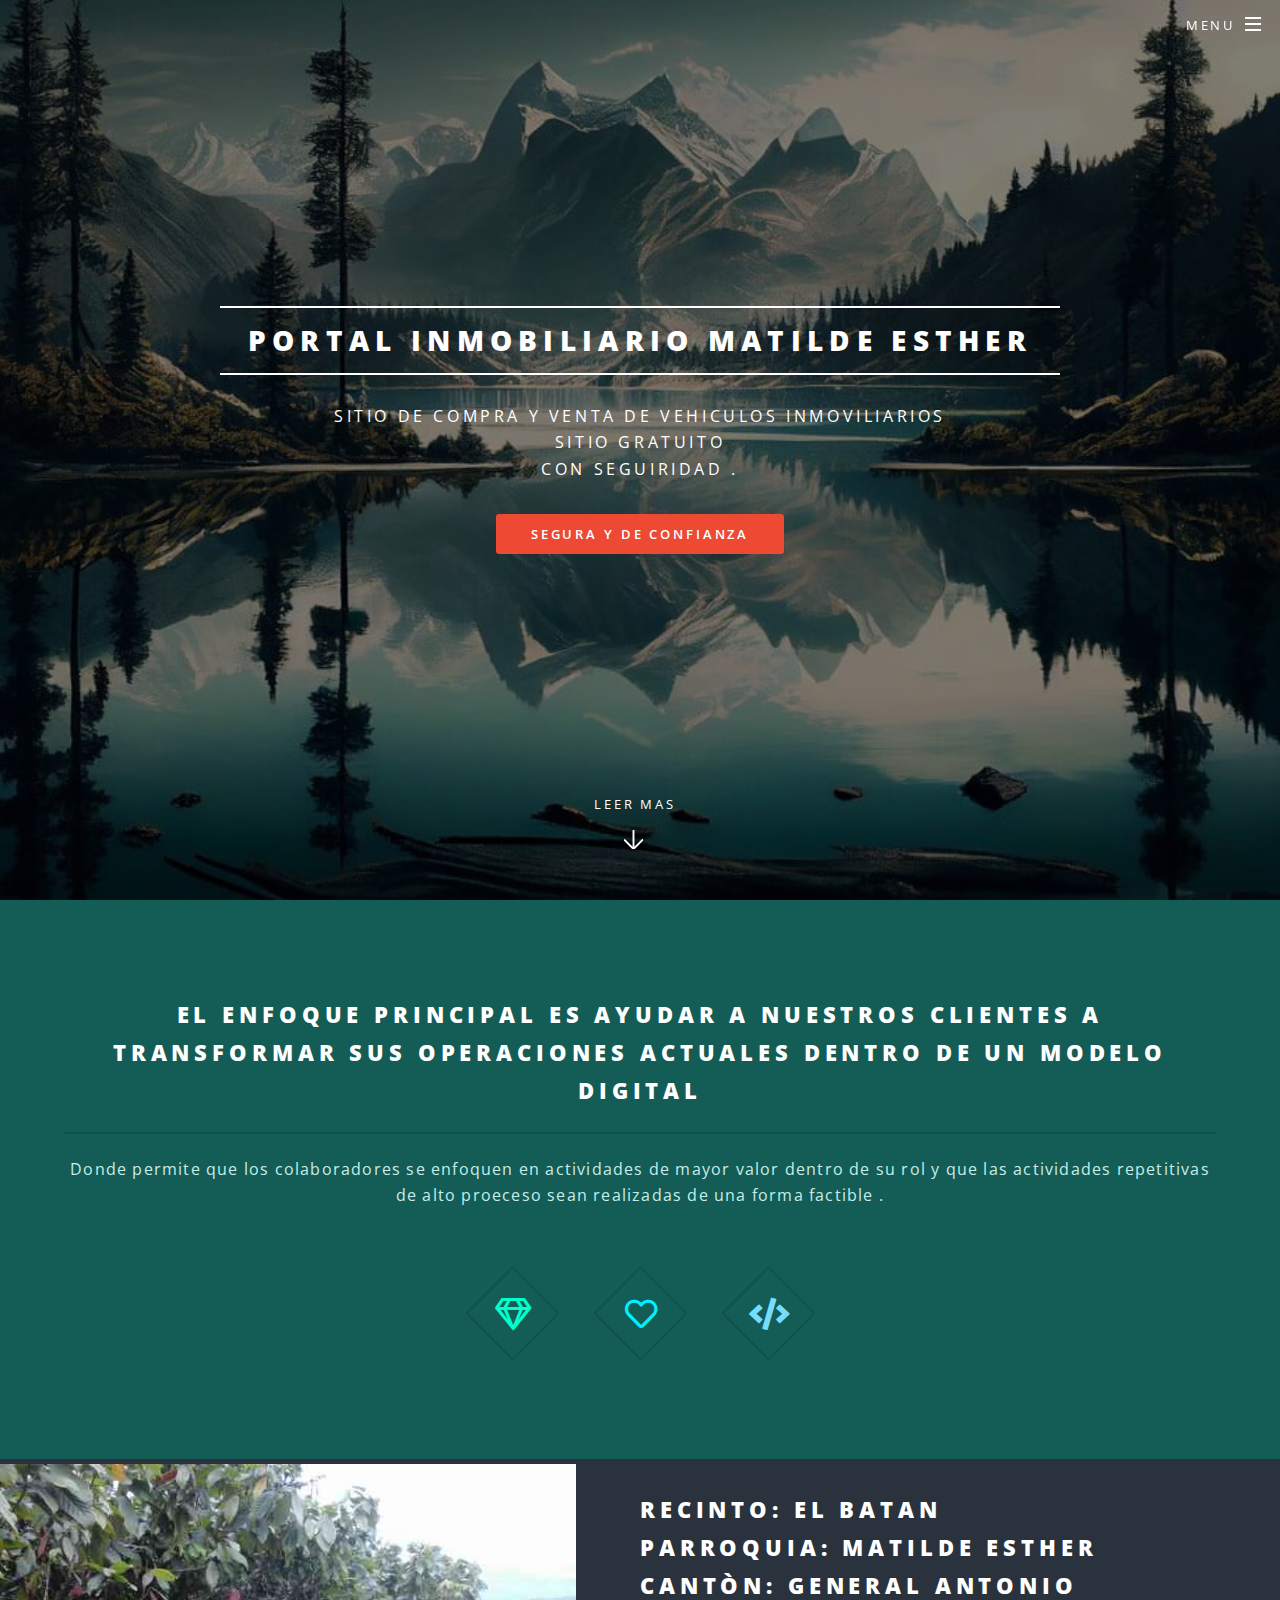
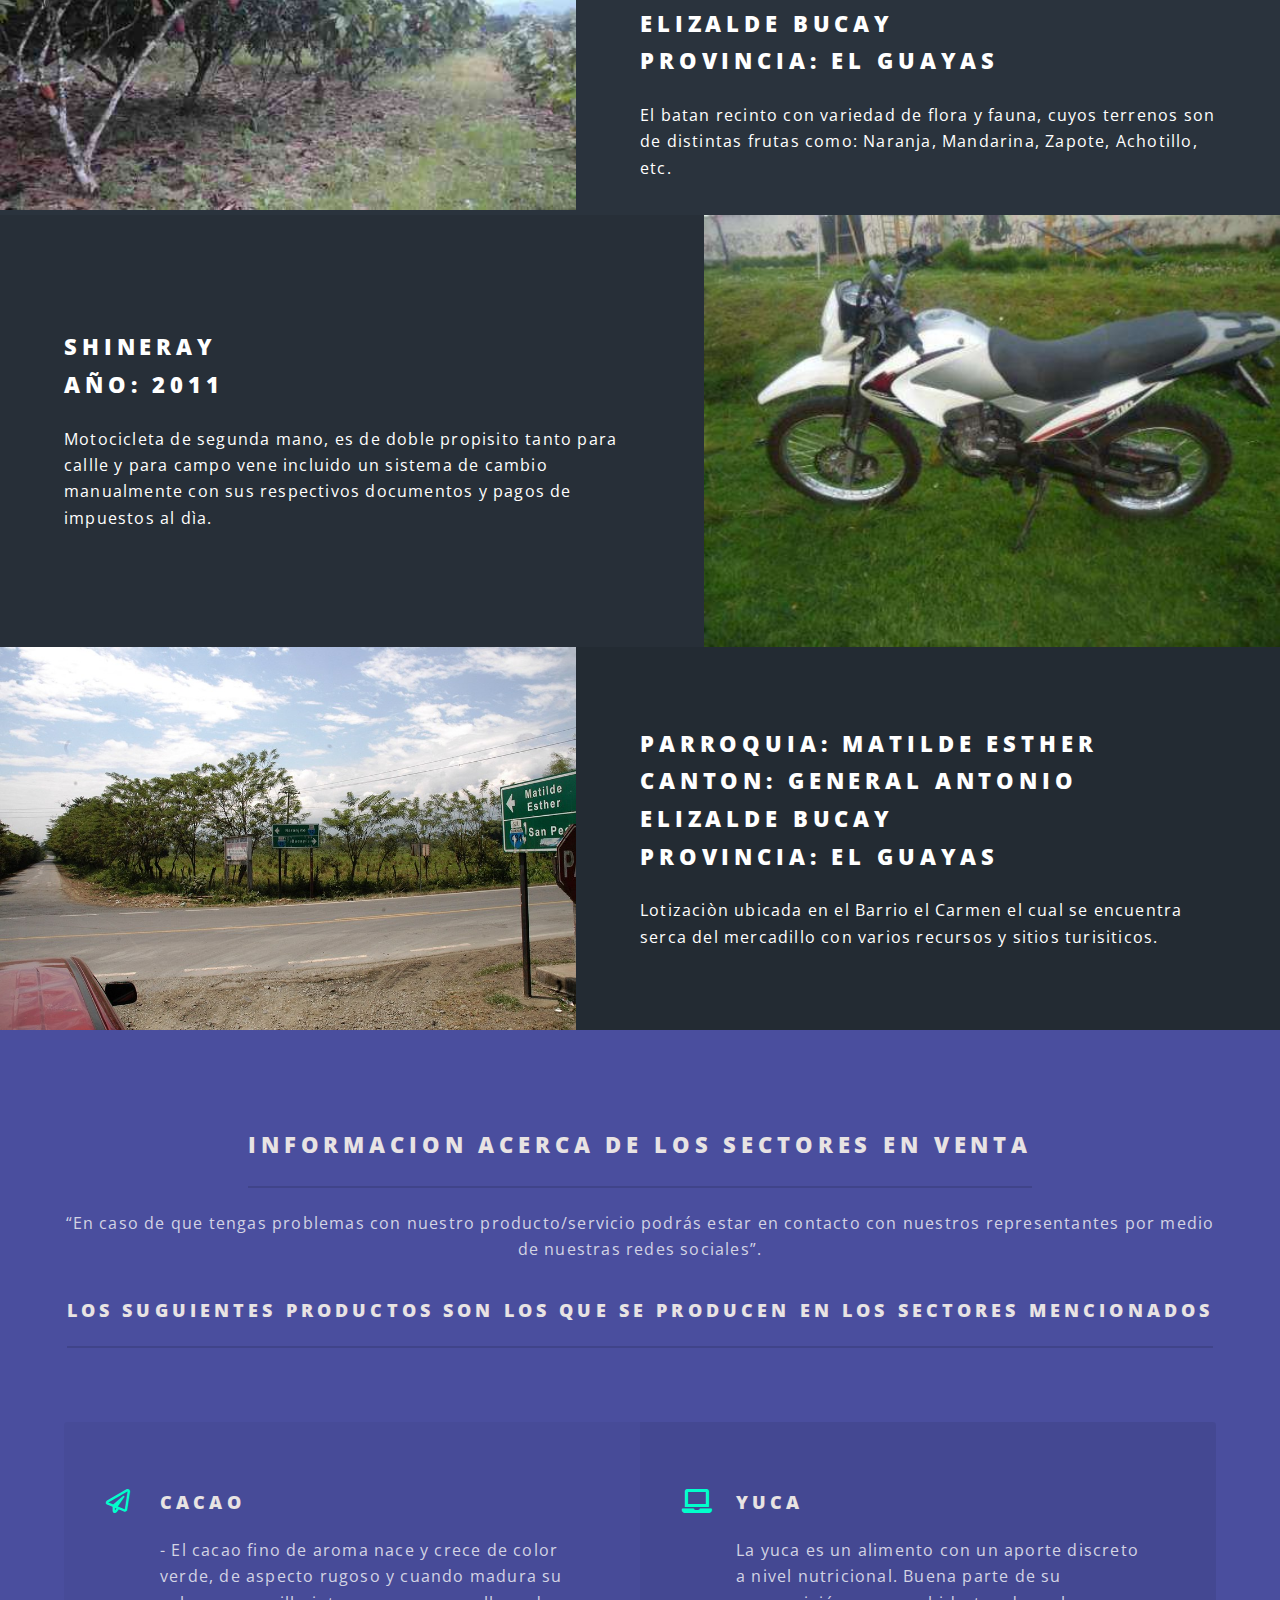
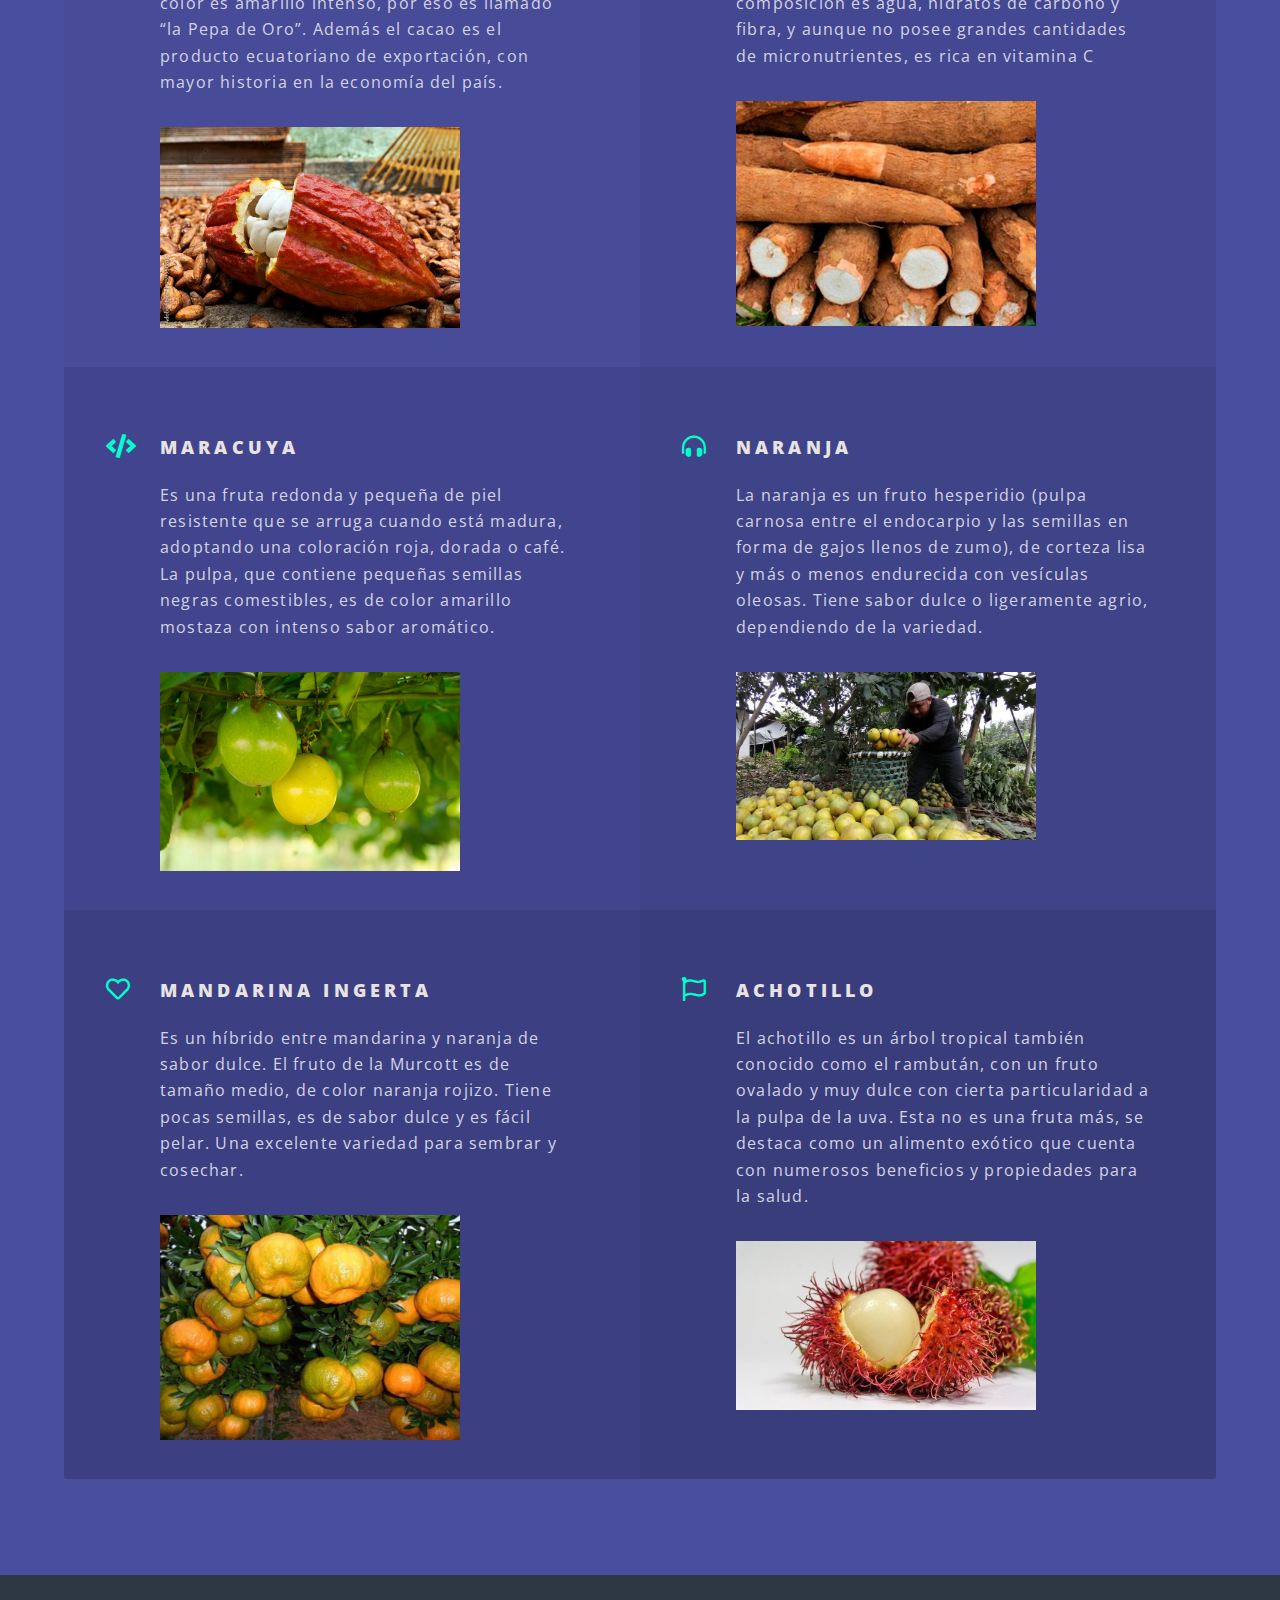
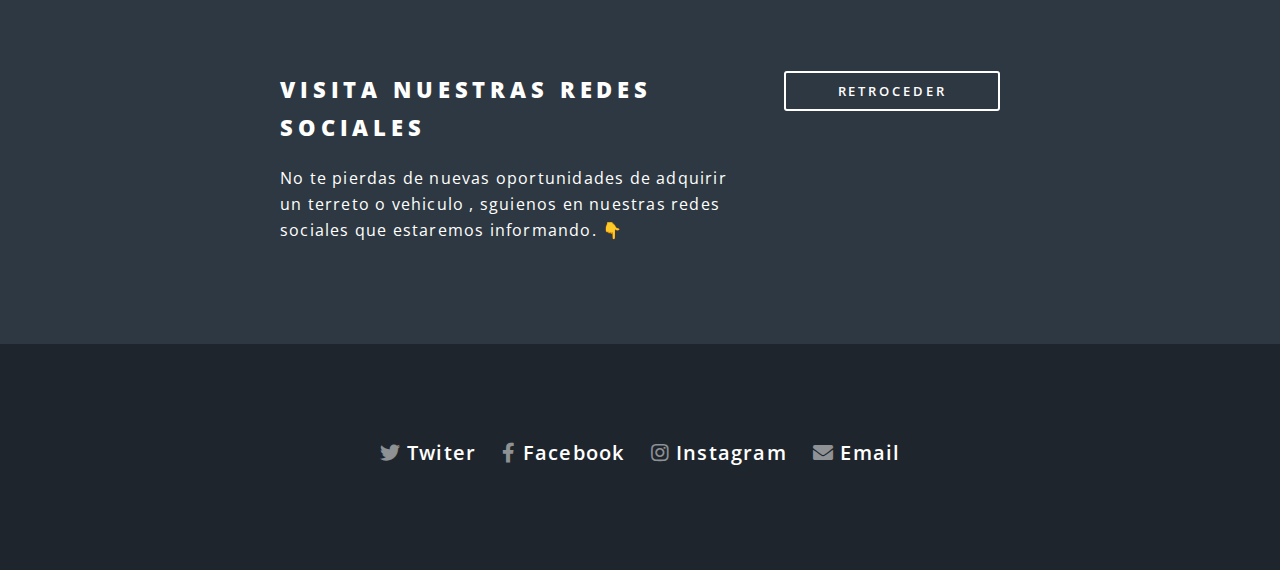
<file: index.html>
<!DOCTYPE HTML>
<!--
	Spectral by HTML5 UP
	html5up.net | @ajlkn
	Free for personal and commercial use under the CCA 3.0 license (html5up.net/license)
-->
<html>
	<head>
		<title>Portal inmobiliario Matilde Esther</title>
		<meta charset="utf-8" />
		<meta name="viewport" content="width=device-width, initial-scale=1, user-scalable=no" />
		<link rel="stylesheet" href="assets/css/main.css" />
		<noscript><link rel="stylesheet" href="assets/css/noscript.css" /></noscript>
	</head>
	<body class="landing is-preload">

		<!-- Page Wrapper -->
			<div id="page-wrapper">

				<!-- Header -->
					<header id="header" class="alt">
						<h1><a href="index.html">Portal inmobiliario Matilde Esther</a></h1>
						<nav id="nav">
							<ul>
								<li class="special">
									<a href="#menu" class="menuToggle"><span>Menu</span></a>
									<div id="menu">
										<ul>
											<li><a href="index.html">Inicio</a></li>
											<li><a href="generic.html">Informacion de paguina</a></li>
											<li><a href="elements.html">Informacion y Cracteristicas</a></li>
									
										
										</ul>
									</div>
								</li>
							</ul>
						</nav>
					</header>

				<!-- Banner -->
					<section id="banner">
						<div class="inner">
							<h2>Portal inmobiliario Matilde Esther</h2>
							<p>Sitio de compra y venta de vehiculos inmoviliarios<br/>
							Sitio gratuito<br />
							con seguiridad <a href="http://html5up.net"></a>.</p>
							<ul class="actions special">
								<li><a href="#" class="button primary">Segura y de confianza</a></li>
							</ul>
						</div>
						<a href="#one" class="more scrolly">Leer mas</a>
					</section>

				<!-- One -->
					<section id="one" class="wrapper style1 special">
						<div class="inner">
							<header class="major">
								<h2>El enfoque principal es ayudar a nuestros clientes a transformar sus operaciones actuales dentro de un modelo digital
									</h2>
								<p> Donde
									 permite que los colaboradores se enfoquen en actividades de mayor valor dentro de su rol y que las actividades repetitivas de alto proeceso sean realizadas de una forma factible .</p>
							</header>
							<ul class="icons major">
								<li><span class="icon fa-gem major style1"><span class="label">Lorem</span></span></li>
								<li><span class="icon fa-heart major style2"><span class="label">Ipsum</span></span></li>
								<li><span class="icon solid fa-code major style3"><span class="label">Dolor</span></span></li>
							</ul>
						</div>
					</section>

				<!-- Two -->
					<section id="two" class="wrapper alt style2">
						<section class="spotlight">
							<div class="image"><img src="images/656f95ed72cf96-venta-de-finca-en-matilde-esther-negociable-704277_4.jpg" alt="" /></div><div class="content">
								<h2>Recinto: El Batan <br />
								Parroquia: Matilde Esther<br>
							Cantòn: General Antonio Elizalde Bucay <br>
						    Provincia: El Guayas </h2>
								<p>El batan recinto con variedad de flora y fauna, cuyos terrenos son de distintas frutas como: Naranja, Mandarina, Zapote, Achotillo,  etc.</p>
							</div>
						</section>
						<section class="spotlight">
							<div class="image"><img src="images/vendo-moto-enduro-shineray-del-2011-todo-al_5e84b0061_3.jpg" alt="" /></div><div class="content">
								<h2>Shineray<br />
								Año: 2011</h2>
								<p>Motocicleta de segunda mano, es de doble propisito tanto para callle y para campo vene incluido un sistema de cambio manualmente con sus respectivos documentos y pagos de impuestos al dìa.</p>
							</div>
						</section>
						<section class="spotlight">
							<div class="image"><img src="images/7802892624_651d2d78f8_b.jpg" alt="" /></div><div class="content">
								<h2>Parroquia: Matilde Esther <br/>
									Canton: General Antonio Elizalde Bucay<br>
								    Provincia: El Guayas<br>
								</h2>
								<p>Lotizaciòn ubicada en el Barrio el Carmen el cual se encuentra serca del mercadillo con varios recursos y sitios turisiticos.<br>
								</p>
							</div>
						</section>
					</section>

				<!-- Three -->
					<section id="three" class="wrapper style3 special">
						<div class="inner">
							<header class="major">
								<h2>informacion acerca de los sectores en venta</h2>
								<p>“En caso de que tengas problemas con nuestro producto/servicio podrás estar en contacto con nuestros representantes  por medio de nuestras redes sociales”.
									<br> <h3>lOS SUGUIENTES PRODUCTOS SON LOS QUE SE PRODUCEN EN LOS SECTORES MENCIONADOS</h3>
								</p>
							</header>
							<ul class="features">
								<li class="icon fa-paper-plane">
									<h3>CACAO</h3>
									<p>- El cacao fino de aroma nace y crece de color verde, de aspecto rugoso y cuando madura su color es amarillo intenso, por eso es llamado “la Pepa de Oro”. Además el cacao es el producto ecuatoriano de exportación, con mayor historia en la economía del país.</p>
									<img src="images/Cacao.jpg" alt="" width="300">
								</li>
								<li class="icon solid fa-laptop">
									<h3>YUCA</h3>
									<p>La yuca es un alimento con un aporte discreto a nivel nutricional. Buena parte de su composición es agua, hidratos de carbono y fibra, y aunque no posee grandes cantidades de micronutrientes, es rica en vitamina C</p>
									<img src="images/YUCA.jpg" alt="" width="300">
								</li>
								<li class="icon solid fa-code">
									<h3>MARACUYA</h3>
									<p>Es una fruta redonda y pequeña de piel resistente que se arruga cuando está madura, adoptando una coloración roja, dorada o café. La pulpa, que contiene pequeñas semillas negras comestibles, es de color amarillo mostaza con intenso sabor aromático.
									</p>
									<img src="images/maracuya.jpg" alt="" width="300">
								</li>
								<li class="icon solid fa-headphones-alt">
									<h3>NARANJA</h3>
									<p>La naranja es un fruto hesperidio (pulpa carnosa entre el endocarpio y las semillas en forma de gajos llenos de zumo), de corteza lisa y más o menos endurecida con vesículas oleosas. Tiene sabor dulce o ligeramente agrio, dependiendo de la variedad.</p>
									<img src="images/Naranja.jpg" alt="" width="300">
								</li>
								<li class="icon fa-heart">
									<h3>MANDARINA INGERTA</h3>
									<p>Es un híbrido entre mandarina y naranja de sabor dulce. El fruto de la Murcott es de tamaño medio, de color naranja rojizo. Tiene pocas semillas, es de sabor dulce y es fácil pelar. Una excelente variedad para sembrar y cosechar.</p>
									<img src="images/Mnadarina Ingerta.jpg" alt=" " width="300">
								</li>
								<li class="icon fa-flag">
									<h3>ACHOTILLO</h3>
									<p>El achotillo es un árbol tropical también conocido como el rambután, con un fruto ovalado y muy dulce con cierta particularidad a la pulpa de la uva. Esta no es una fruta más, se destaca como un alimento exótico que cuenta con numerosos beneficios y propiedades para la salud.</p>
									<img src="images/ACHOTILLO-2.jpg" alt="" width="300">
								</li>
							</ul>
						</div>
					</section>

				<!-- CTA -->
					<section id="cta" class="wrapper style4">
						<div class="inner">
							<header>
								<h2>Visita nuestras Redes Sociales</h2>
								<p>No te pierdas de nuevas oportunidades de adquirir un terreto o vehiculo , sguienos en nuestras redes sociales que estaremos informando. 👇</p>
							</header>
							<ul class="actions stacked">
							
								<li><a href="#" class="button fit">Retroceder</a></li>
							</ul>
						</div>
					</section>

				<!-- Footer -->
					<footer id="footer">
						<ul class="icons">
							<li><a href="https://x.com/stalinnaula17?t=Bo6VkOIAYKeMJH9I8BOKQw&s=09" class="icon brands fa-twitter"><span class="label">Twitter</span></a> <b>Twiter</b></li>
							<li><a href="https://www.facebook.com/profile.php?id=61550224739633&mibextid=ZbWKwL" class="icon brands fa-facebook-f"><span class="label">Facebook</span></a> <b> Facebook</b></li>
							<li><a href="https://www.instagram.com/stalin.9215?igsh=eTNoZDhhZ2dtazVp" class="icon brands fa-instagram"><span class="label">Instagram</span></a> <b> Instagram</b></li>
							<li><a href="portalinmobiliario891@gmail.com" class="icon solid fa-envelope"><span class="label">Email</span></a> <b>Email</b></li>
						
					</footer>

			</div>
 
		<!-- Scripts -->
			<script src="assets/js/jquery.min.js"></script>
			<script src="assets/js/jquery.scrollex.min.js"></script>
			<script src="assets/js/jquery.scrolly.min.js"></script>
			<script src="assets/js/browser.min.js"></script>
			<script src="assets/js/breakpoints.min.js"></script>
			<script src="assets/js/util.js"></script>
			<script src="assets/js/main.js"></script>

	</body>
</html>
</file>
<file: assets/css/noscript.css>
/*
	Spectral by HTML5 UP
	html5up.net | @ajlkn
	Free for personal and commercial use under the CCA 3.0 license (html5up.net/license)
*/

/* Banner */

	body.is-preload #banner h2 {
		-moz-transform: none;
		-webkit-transform: none;
		-ms-transform: none;
		transform: none;
		opacity: 1;
	}

		body.is-preload #banner h2:before, body.is-preload #banner h2:after {
			width: 100%;
		}

	body.is-preload #banner .more {
		-moz-transform: none;
		-webkit-transform: none;
		-ms-transform: none;
		transform: none;
		opacity: 1;
	}

	body.is-preload #banner:after {
		opacity: 0;
	}
</file>
<file: assets/css/main.css>
@import url(fontawesome-all.min.css);
@import url("https://fonts.googleapis.com/css?family=Open+Sans:400,400italic,600,600italic,800,800italic");

/*
	Spectral by HTML5 UP
	html5up.net | @ajlkn
	Free for personal and commercial use under the CCA 3.0 license (html5up.net/license)
*/

html, body, div, span, applet, object,
iframe, h1, h2, h3, h4, h5, h6, p, blockquote,
pre, a, abbr, acronym, address, big, cite,
code, del, dfn, em, img, ins, kbd, q, s, samp,
small, strike, strong, sub, sup, tt, var, b,
u, i, center, dl, dt, dd, ol, ul, li, fieldset,
form, label, legend, table, caption, tbody,
tfoot, thead, tr, th, td, article, aside,
canvas, details, embed, figure, figcaption,
footer, header, hgroup, menu, nav, output, ruby,
section, summary, time, mark, audio, video {
	margin: 0;
	padding: 0;
	border: 0;
	font-size: 100%;
	font: inherit;
	vertical-align: baseline;}

article, aside, details, figcaption, figure,
footer, header, hgroup, menu, nav, section {
	display: block;}

body {
	line-height: 1;
}

ol, ul {
	list-style: none;
}

blockquote, q {
	quotes: none;
}

	blockquote:before, blockquote:after, q:before, q:after {
		content: '';
		content: none;
	}

table {
	border-collapse: collapse;
	border-spacing: 0;
}

body {
	-webkit-text-size-adjust: none;
}

mark {
	background-color: transparent;
	color: inherit;
}

input::-moz-focus-inner {
	border: 0;
	padding: 0;
}

input, select, textarea {
	-moz-appearance: none;
	-webkit-appearance: none;
	-ms-appearance: none;
	appearance: none;
}

/* Basic */

	@-ms-viewport {
		width: device-width;
	}

	html {
		box-sizing: border-box;
	}

	*, *:before, *:after {
		box-sizing: inherit;
	}

	body {
		background: #2e3842;
	}

		body.is-preload *, body.is-preload *:before, body.is-preload *:after {
			-moz-animation: none !important;
			-webkit-animation: none !important;
			-ms-animation: none !important;
			animation: none !important;
			-moz-transition: none !important;
			-webkit-transition: none !important;
			-ms-transition: none !important;
			transition: none !important;
		}

	body, input, select, textarea {
		color: #fff;
		font-family: "Open Sans", Helvetica, sans-serif;
		font-size: 15pt;
		font-weight: 400;
		letter-spacing: 0.075em;
		line-height: 1.65em;
	}

		@media screen and (max-width: 1680px) {

			body, input, select, textarea {
				font-size: 13pt;
			}

		}

		@media screen and (max-width: 1280px) {

			body, input, select, textarea {
				font-size: 12pt;
			}

		}

		@media screen and (max-width: 736px) {

			body, input, select, textarea {
				font-size: 11pt;
				letter-spacing: 0.0375em;
			}

		}

	a {
		-moz-transition: color 0.2s ease, border-bottom-color 0.2s ease;
		-webkit-transition: color 0.2s ease, border-bottom-color 0.2s ease;
		-ms-transition: color 0.2s ease, border-bottom-color 0.2s ease;
		transition: color 0.2s ease, border-bottom-color 0.2s ease;
		border-bottom: dotted 1px;
		color: inherit;
		text-decoration: none;
	}

		a:hover {
			border-bottom-color: transparent;
		}

	strong, b {
		color: #fff;
		font-weight: 600;
	}

	em, i {
		font-style: italic;
	}

	p {
		margin: 0 0 2em 0;
	}

	h1, h2, h3, h4, h5, h6 {
		color: #fff;
		font-weight: 800;
		letter-spacing: 0.225em;
		line-height: 1em;
		margin: 0 0 1em 0;
		text-transform: uppercase;
	}

		h1 a, h2 a, h3 a, h4 a, h5 a, h6 a {
			color: inherit;
			text-decoration: none;
		}

	h2 {
		font-size: 1.35em;
		line-height: 1.75em;
	}

		@media screen and (max-width: 736px) {

			h2 {
				font-size: 1.1em;
				line-height: 1.65em;
			}

		}

	h3 {
		font-size: 1.15em;
		line-height: 1.75em;
	}

		@media screen and (max-width: 736px) {

			h3 {
				font-size: 1em;
				line-height: 1.65em;
			}

		}

	h4 {
		font-size: 1em;
		line-height: 1.5em;
	}

	h5 {
		font-size: 0.8em;
		line-height: 1.5em;
	}

	h6 {
		font-size: 0.7em;
		line-height: 1.5em;
	}

	sub {
		font-size: 0.8em;
		position: relative;
		top: 0.5em;
	}

	sup {
		font-size: 0.8em;
		position: relative;
		top: -0.5em;
	}

	hr {
		border: 0;
		border-bottom: solid 2px #fff;
		margin: 3em 0;
	}

		hr.major {
			margin: 4.5em 0;
		}

	blockquote {
		border-left: solid 4px #fff;
		font-style: italic;
		margin: 0 0 2em 0;
		padding: 0.5em 0 0.5em 2em;
	}

	code {
		background: rgba(144, 144, 144, 0.25);
		border-radius: 3px;
		font-family: "Courier New", monospace;
		font-size: 0.9em;
		letter-spacing: 0;
		margin: 0 0.25em;
		padding: 0.25em 0.65em;
	}

	pre {
		-webkit-overflow-scrolling: touch;
		font-family: "Courier New", monospace;
		font-size: 0.9em;
		margin: 0 0 2em 0;
	}

		pre code {
			display: block;
			line-height: 1.75em;
			padding: 1em 1.5em;
			overflow-x: auto;
		}

	.align-left {
		text-align: left;
	}

	.align-center {
		text-align: center;
	}

	.align-right {
		text-align: right;
	}

/* Row */

	.row {
		display: flex;
		flex-wrap: wrap;
		box-sizing: border-box;
		align-items: stretch;
	}

		.row > * {
			box-sizing: border-box;
		}

		.row.gtr-uniform > * > :last-child {
			margin-bottom: 0;
		}

		.row.aln-left {
			justify-content: flex-start;
		}

		.row.aln-center {
			justify-content: center;
		}

		.row.aln-right {
			justify-content: flex-end;
		}

		.row.aln-top {
			align-items: flex-start;
		}

		.row.aln-middle {
			align-items: center;
		}

		.row.aln-bottom {
			align-items: flex-end;
		}

		.row > .imp {
			order: -1;
		}

		.row > .col-1 {
			width: 8.33333%;
		}

		.row > .off-1 {
			margin-left: 8.33333%;
		}

		.row > .col-2 {
			width: 16.66667%;
		}

		.row > .off-2 {
			margin-left: 16.66667%;
		}

		.row > .col-3 {
			width: 25%;
		}

		.row > .off-3 {
			margin-left: 25%;
		}

		.row > .col-4 {
			width: 33.33333%;
		}

		.row > .off-4 {
			margin-left: 33.33333%;
		}

		.row > .col-5 {
			width: 41.66667%;
		}

		.row > .off-5 {
			margin-left: 41.66667%;
		}

		.row > .col-6 {
			width: 50%;
		}

		.row > .off-6 {
			margin-left: 50%;
		}

		.row > .col-7 {
			width: 58.33333%;
		}

		.row > .off-7 {
			margin-left: 58.33333%;
		}

		.row > .col-8 {
			width: 66.66667%;
		}

		.row > .off-8 {
			margin-left: 66.66667%;
		}

		.row > .col-9 {
			width: 75%;
		}

		.row > .off-9 {
			margin-left: 75%;
		}

		.row > .col-10 {
			width: 83.33333%;
		}

		.row > .off-10 {
			margin-left: 83.33333%;
		}

		.row > .col-11 {
			width: 91.66667%;
		}

		.row > .off-11 {
			margin-left: 91.66667%;
		}

		.row > .col-12 {
			width: 100%;
		}

		.row > .off-12 {
			margin-left: 100%;
		}

		.row.gtr-0 {
			margin-top: 0;
			margin-left: 0em;
		}

			.row.gtr-0 > * {
				padding: 0 0 0 0em;
			}

			.row.gtr-0.gtr-uniform {
				margin-top: 0em;
			}

				.row.gtr-0.gtr-uniform > * {
					padding-top: 0em;
				}

		.row.gtr-25 {
			margin-top: 0;
			margin-left: -0.375em;
		}

			.row.gtr-25 > * {
				padding: 0 0 0 0.375em;
			}

			.row.gtr-25.gtr-uniform {
				margin-top: -0.375em;
			}

				.row.gtr-25.gtr-uniform > * {
					padding-top: 0.375em;
				}

		.row.gtr-50 {
			margin-top: 0;
			margin-left: -0.75em;
		}

			.row.gtr-50 > * {
				padding: 0 0 0 0.75em;
			}

			.row.gtr-50.gtr-uniform {
				margin-top: -0.75em;
			}

				.row.gtr-50.gtr-uniform > * {
					padding-top: 0.75em;
				}

		.row {
			margin-top: 0;
			margin-left: -1.5em;
		}

			.row > * {
				padding: 0 0 0 1.5em;
			}

			.row.gtr-uniform {
				margin-top: -1.5em;
			}

				.row.gtr-uniform > * {
					padding-top: 1.5em;
				}

		.row.gtr-150 {
			margin-top: 0;
			margin-left: -2.25em;
		}

			.row.gtr-150 > * {
				padding: 0 0 0 2.25em;
			}

			.row.gtr-150.gtr-uniform {
				margin-top: -2.25em;
			}

				.row.gtr-150.gtr-uniform > * {
					padding-top: 2.25em;
				}

		.row.gtr-200 {
			margin-top: 0;
			margin-left: -3em;
		}

			.row.gtr-200 > * {
				padding: 0 0 0 3em;
			}

			.row.gtr-200.gtr-uniform {
				margin-top: -3em;
			}

				.row.gtr-200.gtr-uniform > * {
					padding-top: 3em;
				}

		@media screen and (max-width: 1680px) {

			.row {
				display: flex;
				flex-wrap: wrap;
				box-sizing: border-box;
				align-items: stretch;
			}

				.row > * {
					box-sizing: border-box;
				}

				.row.gtr-uniform > * > :last-child {
					margin-bottom: 0;
				}

				.row.aln-left {
					justify-content: flex-start;
				}

				.row.aln-center {
					justify-content: center;
				}

				.row.aln-right {
					justify-content: flex-end;
				}

				.row.aln-top {
					align-items: flex-start;
				}

				.row.aln-middle {
					align-items: center;
				}

				.row.aln-bottom {
					align-items: flex-end;
				}

				.row > .imp-xlarge {
					order: -1;
				}

				.row > .col-1-xlarge {
					width: 8.33333%;
				}

				.row > .off-1-xlarge {
					margin-left: 8.33333%;
				}

				.row > .col-2-xlarge {
					width: 16.66667%;
				}

				.row > .off-2-xlarge {
					margin-left: 16.66667%;
				}

				.row > .col-3-xlarge {
					width: 25%;
				}

				.row > .off-3-xlarge {
					margin-left: 25%;
				}

				.row > .col-4-xlarge {
					width: 33.33333%;
				}

				.row > .off-4-xlarge {
					margin-left: 33.33333%;
				}

				.row > .col-5-xlarge {
					width: 41.66667%;
				}

				.row > .off-5-xlarge {
					margin-left: 41.66667%;
				}

				.row > .col-6-xlarge {
					width: 50%;
				}

				.row > .off-6-xlarge {
					margin-left: 50%;
				}

				.row > .col-7-xlarge {
					width: 58.33333%;
				}

				.row > .off-7-xlarge {
					margin-left: 58.33333%;
				}

				.row > .col-8-xlarge {
					width: 66.66667%;
				}

				.row > .off-8-xlarge {
					margin-left: 66.66667%;
				}

				.row > .col-9-xlarge {
					width: 75%;
				}

				.row > .off-9-xlarge {
					margin-left: 75%;
				}

				.row > .col-10-xlarge {
					width: 83.33333%;
				}

				.row > .off-10-xlarge {
					margin-left: 83.33333%;
				}

				.row > .col-11-xlarge {
					width: 91.66667%;
				}

				.row > .off-11-xlarge {
					margin-left: 91.66667%;
				}

				.row > .col-12-xlarge {
					width: 100%;
				}

				.row > .off-12-xlarge {
					margin-left: 100%;
				}

				.row.gtr-0 {
					margin-top: 0;
					margin-left: 0em;
				}

					.row.gtr-0 > * {
						padding: 0 0 0 0em;
					}

					.row.gtr-0.gtr-uniform {
						margin-top: 0em;
					}

						.row.gtr-0.gtr-uniform > * {
							padding-top: 0em;
						}

				.row.gtr-25 {
					margin-top: 0;
					margin-left: -0.375em;
				}

					.row.gtr-25 > * {
						padding: 0 0 0 0.375em;
					}

					.row.gtr-25.gtr-uniform {
						margin-top: -0.375em;
					}

						.row.gtr-25.gtr-uniform > * {
							padding-top: 0.375em;
						}

				.row.gtr-50 {
					margin-top: 0;
					margin-left: -0.75em;
				}

					.row.gtr-50 > * {
						padding: 0 0 0 0.75em;
					}

					.row.gtr-50.gtr-uniform {
						margin-top: -0.75em;
					}

						.row.gtr-50.gtr-uniform > * {
							padding-top: 0.75em;
						}

				.row {
					margin-top: 0;
					margin-left: -1.5em;
				}

					.row > * {
						padding: 0 0 0 1.5em;
					}

					.row.gtr-uniform {
						margin-top: -1.5em;
					}

						.row.gtr-uniform > * {
							padding-top: 1.5em;
						}

				.row.gtr-150 {
					margin-top: 0;
					margin-left: -2.25em;
				}

					.row.gtr-150 > * {
						padding: 0 0 0 2.25em;
					}

					.row.gtr-150.gtr-uniform {
						margin-top: -2.25em;
					}

						.row.gtr-150.gtr-uniform > * {
							padding-top: 2.25em;
						}

				.row.gtr-200 {
					margin-top: 0;
					margin-left: -3em;
				}

					.row.gtr-200 > * {
						padding: 0 0 0 3em;
					}

					.row.gtr-200.gtr-uniform {
						margin-top: -3em;
					}

						.row.gtr-200.gtr-uniform > * {
							padding-top: 3em;
						}

		}

		@media screen and (max-width: 1280px) {

			.row {
				display: flex;
				flex-wrap: wrap;
				box-sizing: border-box;
				align-items: stretch;
			}

				.row > * {
					box-sizing: border-box;
				}

				.row.gtr-uniform > * > :last-child {
					margin-bottom: 0;
				}

				.row.aln-left {
					justify-content: flex-start;
				}

				.row.aln-center {
					justify-content: center;
				}

				.row.aln-right {
					justify-content: flex-end;
				}

				.row.aln-top {
					align-items: flex-start;
				}

				.row.aln-middle {
					align-items: center;
				}

				.row.aln-bottom {
					align-items: flex-end;
				}

				.row > .imp-large {
					order: -1;
				}

				.row > .col-1-large {
					width: 8.33333%;
				}

				.row > .off-1-large {
					margin-left: 8.33333%;
				}

				.row > .col-2-large {
					width: 16.66667%;
				}

				.row > .off-2-large {
					margin-left: 16.66667%;
				}

				.row > .col-3-large {
					width: 25%;
				}

				.row > .off-3-large {
					margin-left: 25%;
				}

				.row > .col-4-large {
					width: 33.33333%;
				}

				.row > .off-4-large {
					margin-left: 33.33333%;
				}

				.row > .col-5-large {
					width: 41.66667%;
				}

				.row > .off-5-large {
					margin-left: 41.66667%;
				}

				.row > .col-6-large {
					width: 50%;
				}

				.row > .off-6-large {
					margin-left: 50%;
				}

				.row > .col-7-large {
					width: 58.33333%;
				}

				.row > .off-7-large {
					margin-left: 58.33333%;
				}

				.row > .col-8-large {
					width: 66.66667%;
				}

				.row > .off-8-large {
					margin-left: 66.66667%;
				}

				.row > .col-9-large {
					width: 75%;
				}

				.row > .off-9-large {
					margin-left: 75%;
				}

				.row > .col-10-large {
					width: 83.33333%;
				}

				.row > .off-10-large {
					margin-left: 83.33333%;
				}

				.row > .col-11-large {
					width: 91.66667%;
				}

				.row > .off-11-large {
					margin-left: 91.66667%;
				}

				.row > .col-12-large {
					width: 100%;
				}

				.row > .off-12-large {
					margin-left: 100%;
				}

				.row.gtr-0 {
					margin-top: 0;
					margin-left: 0em;
				}

					.row.gtr-0 > * {
						padding: 0 0 0 0em;
					}

					.row.gtr-0.gtr-uniform {
						margin-top: 0em;
					}

						.row.gtr-0.gtr-uniform > * {
							padding-top: 0em;
						}

				.row.gtr-25 {
					margin-top: 0;
					margin-left: -0.375em;
				}

					.row.gtr-25 > * {
						padding: 0 0 0 0.375em;
					}

					.row.gtr-25.gtr-uniform {
						margin-top: -0.375em;
					}

						.row.gtr-25.gtr-uniform > * {
							padding-top: 0.375em;
						}

				.row.gtr-50 {
					margin-top: 0;
					margin-left: -0.75em;
				}

					.row.gtr-50 > * {
						padding: 0 0 0 0.75em;
					}

					.row.gtr-50.gtr-uniform {
						margin-top: -0.75em;
					}

						.row.gtr-50.gtr-uniform > * {
							padding-top: 0.75em;
						}

				.row {
					margin-top: 0;
					margin-left: -1.5em;
				}

					.row > * {
						padding: 0 0 0 1.5em;
					}

					.row.gtr-uniform {
						margin-top: -1.5em;
					}

						.row.gtr-uniform > * {
							padding-top: 1.5em;
						}

				.row.gtr-150 {
					margin-top: 0;
					margin-left: -2.25em;
				}

					.row.gtr-150 > * {
						padding: 0 0 0 2.25em;
					}

					.row.gtr-150.gtr-uniform {
						margin-top: -2.25em;
					}

						.row.gtr-150.gtr-uniform > * {
							padding-top: 2.25em;
						}

				.row.gtr-200 {
					margin-top: 0;
					margin-left: -3em;
				}

					.row.gtr-200 > * {
						padding: 0 0 0 3em;
					}

					.row.gtr-200.gtr-uniform {
						margin-top: -3em;
					}

						.row.gtr-200.gtr-uniform > * {
							padding-top: 3em;
						}

		}

		@media screen and (max-width: 980px) {

			.row {
				display: flex;
				flex-wrap: wrap;
				box-sizing: border-box;
				align-items: stretch;
			}

				.row > * {
					box-sizing: border-box;
				}

				.row.gtr-uniform > * > :last-child {
					margin-bottom: 0;
				}

				.row.aln-left {
					justify-content: flex-start;
				}

				.row.aln-center {
					justify-content: center;
				}

				.row.aln-right {
					justify-content: flex-end;
				}

				.row.aln-top {
					align-items: flex-start;
				}

				.row.aln-middle {
					align-items: center;
				}

				.row.aln-bottom {
					align-items: flex-end;
				}

				.row > .imp-medium {
					order: -1;
				}

				.row > .col-1-medium {
					width: 8.33333%;
				}

				.row > .off-1-medium {
					margin-left: 8.33333%;
				}

				.row > .col-2-medium {
					width: 16.66667%;
				}

				.row > .off-2-medium {
					margin-left: 16.66667%;
				}

				.row > .col-3-medium {
					width: 25%;
				}

				.row > .off-3-medium {
					margin-left: 25%;
				}

				.row > .col-4-medium {
					width: 33.33333%;
				}

				.row > .off-4-medium {
					margin-left: 33.33333%;
				}

				.row > .col-5-medium {
					width: 41.66667%;
				}

				.row > .off-5-medium {
					margin-left: 41.66667%;
				}

				.row > .col-6-medium {
					width: 50%;
				}

				.row > .off-6-medium {
					margin-left: 50%;
				}

				.row > .col-7-medium {
					width: 58.33333%;
				}

				.row > .off-7-medium {
					margin-left: 58.33333%;
				}

				.row > .col-8-medium {
					width: 66.66667%;
				}

				.row > .off-8-medium {
					margin-left: 66.66667%;
				}

				.row > .col-9-medium {
					width: 75%;
				}

				.row > .off-9-medium {
					margin-left: 75%;
				}

				.row > .col-10-medium {
					width: 83.33333%;
				}

				.row > .off-10-medium {
					margin-left: 83.33333%;
				}

				.row > .col-11-medium {
					width: 91.66667%;
				}

				.row > .off-11-medium {
					margin-left: 91.66667%;
				}

				.row > .col-12-medium {
					width: 100%;
				}

				.row > .off-12-medium {
					margin-left: 100%;
				}

				.row.gtr-0 {
					margin-top: 0;
					margin-left: 0em;
				}

					.row.gtr-0 > * {
						padding: 0 0 0 0em;
					}

					.row.gtr-0.gtr-uniform {
						margin-top: 0em;
					}

						.row.gtr-0.gtr-uniform > * {
							padding-top: 0em;
						}

				.row.gtr-25 {
					margin-top: 0;
					margin-left: -0.375em;
				}

					.row.gtr-25 > * {
						padding: 0 0 0 0.375em;
					}

					.row.gtr-25.gtr-uniform {
						margin-top: -0.375em;
					}

						.row.gtr-25.gtr-uniform > * {
							padding-top: 0.375em;
						}

				.row.gtr-50 {
					margin-top: 0;
					margin-left: -0.75em;
				}

					.row.gtr-50 > * {
						padding: 0 0 0 0.75em;
					}

					.row.gtr-50.gtr-uniform {
						margin-top: -0.75em;
					}

						.row.gtr-50.gtr-uniform > * {
							padding-top: 0.75em;
						}

				.row {
					margin-top: 0;
					margin-left: -1.5em;
				}

					.row > * {
						padding: 0 0 0 1.5em;
					}

					.row.gtr-uniform {
						margin-top: -1.5em;
					}

						.row.gtr-uniform > * {
							padding-top: 1.5em;
						}

				.row.gtr-150 {
					margin-top: 0;
					margin-left: -2.25em;
				}

					.row.gtr-150 > * {
						padding: 0 0 0 2.25em;
					}

					.row.gtr-150.gtr-uniform {
						margin-top: -2.25em;
					}

						.row.gtr-150.gtr-uniform > * {
							padding-top: 2.25em;
						}

				.row.gtr-200 {
					margin-top: 0;
					margin-left: -3em;
				}

					.row.gtr-200 > * {
						padding: 0 0 0 3em;
					}

					.row.gtr-200.gtr-uniform {
						margin-top: -3em;
					}

						.row.gtr-200.gtr-uniform > * {
							padding-top: 3em;
						}

		}

		@media screen and (max-width: 736px) {

			.row {
				display: flex;
				flex-wrap: wrap;
				box-sizing: border-box;
				align-items: stretch;
			}

				.row > * {
					box-sizing: border-box;
				}

				.row.gtr-uniform > * > :last-child {
					margin-bottom: 0;
				}

				.row.aln-left {
					justify-content: flex-start;
				}

				.row.aln-center {
					justify-content: center;
				}

				.row.aln-right {
					justify-content: flex-end;
				}

				.row.aln-top {
					align-items: flex-start;
				}

				.row.aln-middle {
					align-items: center;
				}

				.row.aln-bottom {
					align-items: flex-end;
				}

				.row > .imp-small {
					order: -1;
				}

				.row > .col-1-small {
					width: 8.33333%;
				}

				.row > .off-1-small {
					margin-left: 8.33333%;
				}

				.row > .col-2-small {
					width: 16.66667%;
				}

				.row > .off-2-small {
					margin-left: 16.66667%;
				}

				.row > .col-3-small {
					width: 25%;
				}

				.row > .off-3-small {
					margin-left: 25%;
				}

				.row > .col-4-small {
					width: 33.33333%;
				}

				.row > .off-4-small {
					margin-left: 33.33333%;
				}

				.row > .col-5-small {
					width: 41.66667%;
				}

				.row > .off-5-small {
					margin-left: 41.66667%;
				}

				.row > .col-6-small {
					width: 50%;
				}

				.row > .off-6-small {
					margin-left: 50%;
				}

				.row > .col-7-small {
					width: 58.33333%;
				}

				.row > .off-7-small {
					margin-left: 58.33333%;
				}

				.row > .col-8-small {
					width: 66.66667%;
				}

				.row > .off-8-small {
					margin-left: 66.66667%;
				}

				.row > .col-9-small {
					width: 75%;
				}

				.row > .off-9-small {
					margin-left: 75%;
				}

				.row > .col-10-small {
					width: 83.33333%;
				}

				.row > .off-10-small {
					margin-left: 83.33333%;
				}

				.row > .col-11-small {
					width: 91.66667%;
				}

				.row > .off-11-small {
					margin-left: 91.66667%;
				}

				.row > .col-12-small {
					width: 100%;
				}

				.row > .off-12-small {
					margin-left: 100%;
				}

				.row.gtr-0 {
					margin-top: 0;
					margin-left: 0em;
				}

					.row.gtr-0 > * {
						padding: 0 0 0 0em;
					}

					.row.gtr-0.gtr-uniform {
						margin-top: 0em;
					}

						.row.gtr-0.gtr-uniform > * {
							padding-top: 0em;
						}

				.row.gtr-25 {
					margin-top: 0;
					margin-left: -0.375em;
				}

					.row.gtr-25 > * {
						padding: 0 0 0 0.375em;
					}

					.row.gtr-25.gtr-uniform {
						margin-top: -0.375em;
					}

						.row.gtr-25.gtr-uniform > * {
							padding-top: 0.375em;
						}

				.row.gtr-50 {
					margin-top: 0;
					margin-left: -0.75em;
				}

					.row.gtr-50 > * {
						padding: 0 0 0 0.75em;
					}

					.row.gtr-50.gtr-uniform {
						margin-top: -0.75em;
					}

						.row.gtr-50.gtr-uniform > * {
							padding-top: 0.75em;
						}

				.row {
					margin-top: 0;
					margin-left: -1.5em;
				}

					.row > * {
						padding: 0 0 0 1.5em;
					}

					.row.gtr-uniform {
						margin-top: -1.5em;
					}

						.row.gtr-uniform > * {
							padding-top: 1.5em;
						}

				.row.gtr-150 {
					margin-top: 0;
					margin-left: -2.25em;
				}

					.row.gtr-150 > * {
						padding: 0 0 0 2.25em;
					}

					.row.gtr-150.gtr-uniform {
						margin-top: -2.25em;
					}

						.row.gtr-150.gtr-uniform > * {
							padding-top: 2.25em;
						}

				.row.gtr-200 {
					margin-top: 0;
					margin-left: -3em;
				}

					.row.gtr-200 > * {
						padding: 0 0 0 3em;
					}

					.row.gtr-200.gtr-uniform {
						margin-top: -3em;
					}

						.row.gtr-200.gtr-uniform > * {
							padding-top: 3em;
						}

		}

		@media screen and (max-width: 480px) {

			.row {
				display: flex;
				flex-wrap: wrap;
				box-sizing: border-box;
				align-items: stretch;
			}

				.row > * {
					box-sizing: border-box;
				}

				.row.gtr-uniform > * > :last-child {
					margin-bottom: 0;
				}

				.row.aln-left {
					justify-content: flex-start;
				}

				.row.aln-center {
					justify-content: center;
				}

				.row.aln-right {
					justify-content: flex-end;
				}

				.row.aln-top {
					align-items: flex-start;
				}

				.row.aln-middle {
					align-items: center;
				}

				.row.aln-bottom {
					align-items: flex-end;
				}

				.row > .imp-xsmall {
					order: -1;
				}

				.row > .col-1-xsmall {
					width: 8.33333%;
				}

				.row > .off-1-xsmall {
					margin-left: 8.33333%;
				}

				.row > .col-2-xsmall {
					width: 16.66667%;
				}

				.row > .off-2-xsmall {
					margin-left: 16.66667%;
				}

				.row > .col-3-xsmall {
					width: 25%;
				}

				.row > .off-3-xsmall {
					margin-left: 25%;
				}

				.row > .col-4-xsmall {
					width: 33.33333%;
				}

				.row > .off-4-xsmall {
					margin-left: 33.33333%;
				}

				.row > .col-5-xsmall {
					width: 41.66667%;
				}

				.row > .off-5-xsmall {
					margin-left: 41.66667%;
				}

				.row > .col-6-xsmall {
					width: 50%;
				}

				.row > .off-6-xsmall {
					margin-left: 50%;
				}

				.row > .col-7-xsmall {
					width: 58.33333%;
				}

				.row > .off-7-xsmall {
					margin-left: 58.33333%;
				}

				.row > .col-8-xsmall {
					width: 66.66667%;
				}

				.row > .off-8-xsmall {
					margin-left: 66.66667%;
				}

				.row > .col-9-xsmall {
					width: 75%;
				}

				.row > .off-9-xsmall {
					margin-left: 75%;
				}

				.row > .col-10-xsmall {
					width: 83.33333%;
				}

				.row > .off-10-xsmall {
					margin-left: 83.33333%;
				}

				.row > .col-11-xsmall {
					width: 91.66667%;
				}

				.row > .off-11-xsmall {
					margin-left: 91.66667%;
				}

				.row > .col-12-xsmall {
					width: 100%;
				}

				.row > .off-12-xsmall {
					margin-left: 100%;
				}

				.row.gtr-0 {
					margin-top: 0;
					margin-left: 0em;
				}

					.row.gtr-0 > * {
						padding: 0 0 0 0em;
					}

					.row.gtr-0.gtr-uniform {
						margin-top: 0em;
					}

						.row.gtr-0.gtr-uniform > * {
							padding-top: 0em;
						}

				.row.gtr-25 {
					margin-top: 0;
					margin-left: -0.375em;
				}

					.row.gtr-25 > * {
						padding: 0 0 0 0.375em;
					}

					.row.gtr-25.gtr-uniform {
						margin-top: -0.375em;
					}

						.row.gtr-25.gtr-uniform > * {
							padding-top: 0.375em;
						}

				.row.gtr-50 {
					margin-top: 0;
					margin-left: -0.75em;
				}

					.row.gtr-50 > * {
						padding: 0 0 0 0.75em;
					}

					.row.gtr-50.gtr-uniform {
						margin-top: -0.75em;
					}

						.row.gtr-50.gtr-uniform > * {
							padding-top: 0.75em;
						}

				.row {
					margin-top: 0;
					margin-left: -1.5em;
				}

					.row > * {
						padding: 0 0 0 1.5em;
					}

					.row.gtr-uniform {
						margin-top: -1.5em;
					}

						.row.gtr-uniform > * {
							padding-top: 1.5em;
						}

				.row.gtr-150 {
					margin-top: 0;
					margin-left: -2.25em;
				}

					.row.gtr-150 > * {
						padding: 0 0 0 2.25em;
					}

					.row.gtr-150.gtr-uniform {
						margin-top: -2.25em;
					}

						.row.gtr-150.gtr-uniform > * {
							padding-top: 2.25em;
						}

				.row.gtr-200 {
					margin-top: 0;
					margin-left: -3em;
				}

					.row.gtr-200 > * {
						padding: 0 0 0 3em;
					}

					.row.gtr-200.gtr-uniform {
						margin-top: -3em;
					}

						.row.gtr-200.gtr-uniform > * {
							padding-top: 3em;
						}

		}

/* Section/Article */

	section.special, article.special {
		text-align: center;
	}

	header p {
		color: rgba(255, 255, 255, 0.5);
		position: relative;
		top: -0.25em;
	}

	header h3 + p {
		font-size: 1.1em;
	}

	header h4 + p,
	header h5 + p,
	header h6 + p {
		font-size: 0.9em;
	}

	header.major {
		margin: 0 0 3.5em 0;
	}

		header.major h2, header.major h3, header.major h4, header.major h5, header.major h6 {
			border-bottom: solid 2px #fff;
			display: inline-block;
			padding-bottom: 1em;
			position: relative;
		}

			header.major h2:after, header.major h3:after, header.major h4:after, header.major h5:after, header.major h6:after {
				content: '';
				display: block;
				height: 1px;
			}

		header.major p {
			color: #fff;
			top: 0;
		}

		@media screen and (max-width: 736px) {

			header.major {
				margin: 0 0 2em 0;
			}

		}

	@media screen and (max-width: 980px) {

		header br {
			display: none;
		}

	}

/* Form */

	form {
		margin: 0 0 2em 0;
	}

	label {
		color: #fff;
		display: block;
		font-size: 0.9em;
		font-weight: 600;
		margin: 0 0 1em 0;
	}

	input[type="text"],
	input[type="password"],
	input[type="email"],
	select,
	textarea {
		-moz-appearance: none;
		-webkit-appearance: none;
		-ms-appearance: none;
		appearance: none;
		background-color: rgba(144, 144, 144, 0.25);
		border-radius: 3px;
		border: none;
		color: inherit;
		display: block;
		outline: 0;
		padding: 0 1em;
		text-decoration: none;
		width: 100%;
	}

		input[type="text"]:invalid,
		input[type="password"]:invalid,
		input[type="email"]:invalid,
		select:invalid,
		textarea:invalid {
			box-shadow: none;
		}

		input[type="text"]:focus,
		input[type="password"]:focus,
		input[type="email"]:focus,
		select:focus,
		textarea:focus {
			box-shadow: 0 0 0 2px #21b2a6;
		}

	select {
		background-size: 1.25em;
		background-repeat: no-repeat;
		background-position: calc(100% - 1em) center;
		height: 2.75em;
		padding-right: 2.75em;
		text-overflow: ellipsis;
	}

		select:focus::-ms-value {
			background-color: transparent;
		}

		select::-ms-expand {
			display: none;
		}

	input[type="text"],
	input[type="password"],
	input[type="email"],
	select {
		height: 2.75em;
	}

	textarea {
		padding: 0.75em 1em;
	}

	input[type="checkbox"],
	input[type="radio"] {
		-moz-appearance: none;
		-webkit-appearance: none;
		-ms-appearance: none;
		appearance: none;
		display: block;
		float: left;
		margin-right: -2em;
		opacity: 0;
		width: 1em;
		z-index: -1;
	}

		input[type="checkbox"] + label,
		input[type="radio"] + label {
			text-decoration: none;
			color: #fff;
			cursor: pointer;
			display: inline-block;
			font-size: 1em;
			font-weight: 400;
			padding-left: 2.4em;
			padding-right: 0.75em;
			position: relative;
		}

			input[type="checkbox"] + label:before,
			input[type="radio"] + label:before {
				-moz-osx-font-smoothing: grayscale;
				-webkit-font-smoothing: antialiased;
				display: inline-block;
				font-style: normal;
				font-variant: normal;
				text-rendering: auto;
				line-height: 1;
				text-transform: none !important;
				font-family: 'Font Awesome 5 Free';
				font-weight: 900;
			}

			input[type="checkbox"] + label:before,
			input[type="radio"] + label:before {
				background: rgba(144, 144, 144, 0.25);
				border-radius: 3px;
				content: '';
				display: inline-block;
				font-size: 0.8em;
				height: 2.0625em;
				left: 0;
				line-height: 2.0625em;
				position: absolute;
				text-align: center;
				top: 0;
				width: 2.0625em;
			}

		input[type="checkbox"]:checked + label:before,
		input[type="radio"]:checked + label:before {
			background: #2e3842;
			color: #fff;
			content: '\f00c';
		}

		input[type="checkbox"]:focus + label:before,
		input[type="radio"]:focus + label:before {
			box-shadow: 0 0 0 2px #21b2a6;
		}

	input[type="checkbox"] + label:before {
		border-radius: 3px;
	}

	input[type="radio"] + label:before {
		border-radius: 100%;
	}

	::-webkit-input-placeholder {
		color: rgba(255, 255, 255, 0.5) !important;
		opacity: 1.0;
	}

	:-moz-placeholder {
		color: rgba(255, 255, 255, 0.5) !important;
		opacity: 1.0;
	}

	::-moz-placeholder {
		color: rgba(255, 255, 255, 0.5) !important;
		opacity: 1.0;
	}

	:-ms-input-placeholder {
		color: rgba(255, 255, 255, 0.5) !important;
		opacity: 1.0;
	}

/* Box */

	.box {
		border-radius: 3px;
		border: solid 2px #fff;
		margin-bottom: 2em;
		padding: 1.5em;
	}

		.box > :last-child,
		.box > :last-child > :last-child,
		.box > :last-child > :last-child > :last-child {
			margin-bottom: 0;
		}

		.box.alt {
			border: 0;
			border-radius: 0;
			padding: 0;
		}

/* Icon */

	.icon {
		text-decoration: none;
		border-bottom: none;
		position: relative;
	}

		.icon:before {
			-moz-osx-font-smoothing: grayscale;
			-webkit-font-smoothing: antialiased;
			display: inline-block;
			font-style: normal;
			font-variant: normal;
			text-rendering: auto;
			line-height: 1;
			text-transform: none !important;
			font-family: 'Font Awesome 5 Free';
			font-weight: 400;
		}

		.icon > .label {
			display: none;
		}

		.icon:before {
			line-height: inherit;
		}

		.icon.solid:before {
			font-weight: 900;
		}

		.icon.brands:before {
			font-family: 'Font Awesome 5 Brands';
		}

		.icon.major {
			-moz-transform: rotate(-45deg);
			-webkit-transform: rotate(-45deg);
			-ms-transform: rotate(-45deg);
			transform: rotate(-45deg);
			border-radius: 3px;
			border: solid 2px #fff;
			display: inline-block;
			font-size: 1.35em;
			height: calc(3em + 2px);
			line-height: 3em;
			text-align: center;
			width: calc(3em + 2px);
		}

			.icon.major:before {
				-moz-transform: rotate(45deg);
				-webkit-transform: rotate(45deg);
				-ms-transform: rotate(45deg);
				transform: rotate(45deg);
				display: inline-block;
				font-size: 1.5em;
			}

			@media screen and (max-width: 736px) {

				.icon.major {
					font-size: 1em;
				}

			}

		.icon.style1 {
			color: #00ffcc;
		}

		.icon.style2 {
			color: #00f0ff;
		}

		.icon.style3 {
			color: #76ddff;
		}

/* Image */

	.image {
		border-radius: 3px;
		border: 0;
		display: inline-block;
		position: relative;
	}

		.image img {
			border-radius: 3px;
			display: block;
		}

		.image.left {
			float: left;
			margin: 0 2em 2em 0;
			top: 0.25em;
		}

		.image.right {
			float: right;
			margin: 0 0 2em 2em;
			top: 0.25em;
		}

		.image.left, .image.right {
			max-width: 40%;
		}

			.image.left img, .image.right img {
				width: 100%;
			}

		.image.fit {
			display: block;
			margin: 0 0 2em 0;
			width: 100%;
		}

			.image.fit img {
				width: 100%;
			}

/* List */

	ol {
		list-style: decimal;
		margin: 0 0 2em 0;
		padding-left: 1.25em;
	}

		ol li {
			padding-left: 0.25em;
		}

	ul {
		list-style: disc;
		margin: 0 0 2em 0;
		padding-left: 1em;
	}

		ul li {
			padding-left: 0.5em;
		}

		ul.alt {
			list-style: none;
			padding-left: 0;
		}

			ul.alt li {
				border-top: solid 1px #fff;
				padding: 0.5em 0;
			}

				ul.alt li:first-child {
					border-top: 0;
					padding-top: 0;
				}

	dl {
		margin: 0 0 2em 0;
	}

/* Actions */

	ul.actions {
		display: -moz-flex;
		display: -webkit-flex;
		display: -ms-flex;
		display: flex;
		cursor: default;
		list-style: none;
		margin-left: -1em;
		padding-left: 0;
	}

		ul.actions li {
			padding: 0 0 0 1em;
			vertical-align: middle;
		}

		ul.actions.special {
			-moz-justify-content: center;
			-webkit-justify-content: center;
			-ms-justify-content: center;
			justify-content: center;
			width: 100%;
			margin-left: 0;
		}

			ul.actions.special li:first-child {
				padding-left: 0;
			}

		ul.actions.stacked {
			-moz-flex-direction: column;
			-webkit-flex-direction: column;
			-ms-flex-direction: column;
			flex-direction: column;
			margin-left: 0;
		}

			ul.actions.stacked li {
				padding: 1em 0 0 0;
			}

				ul.actions.stacked li:first-child {
					padding-top: 0;
				}

		ul.actions.fit {
			width: calc(100% + 1em);
		}

			ul.actions.fit li {
				-moz-flex-grow: 1;
				-webkit-flex-grow: 1;
				-ms-flex-grow: 1;
				flex-grow: 1;
				-moz-flex-shrink: 1;
				-webkit-flex-shrink: 1;
				-ms-flex-shrink: 1;
				flex-shrink: 1;
				width: 100%;
			}

				ul.actions.fit li > * {
					width: 100%;
				}

			ul.actions.fit.stacked {
				width: 100%;
			}

		@media screen and (max-width: 480px) {

			ul.actions:not(.fixed) {
				-moz-flex-direction: column;
				-webkit-flex-direction: column;
				-ms-flex-direction: column;
				flex-direction: column;
				margin-left: 0;
				width: 100% !important;
			}

				ul.actions:not(.fixed) li {
					-moz-flex-grow: 1;
					-webkit-flex-grow: 1;
					-ms-flex-grow: 1;
					flex-grow: 1;
					-moz-flex-shrink: 1;
					-webkit-flex-shrink: 1;
					-ms-flex-shrink: 1;
					flex-shrink: 1;
					padding: 1em 0 0 0;
					text-align: center;
					width: 100%;
				}

					ul.actions:not(.fixed) li > * {
						width: 100%;
					}

					ul.actions:not(.fixed) li:first-child {
						padding-top: 0;
					}

					ul.actions:not(.fixed) li input[type="submit"],
					ul.actions:not(.fixed) li input[type="reset"],
					ul.actions:not(.fixed) li input[type="button"],
					ul.actions:not(.fixed) li button,
					ul.actions:not(.fixed) li .button {
						width: 100%;
					}

						ul.actions:not(.fixed) li input[type="submit"].icon:before,
						ul.actions:not(.fixed) li input[type="reset"].icon:before,
						ul.actions:not(.fixed) li input[type="button"].icon:before,
						ul.actions:not(.fixed) li button.icon:before,
						ul.actions:not(.fixed) li .button.icon:before {
							margin-left: -0.5em;
						}

		}

/* Icons */

	ul.icons {
		cursor: default;
		list-style: none;
		padding-left: 0;
	}

		ul.icons li {
			display: inline-block;
			padding: 0 1em 0 0;
		}

			ul.icons li:last-child {
				padding-right: 0 !important;
			}

		ul.icons.major {
			padding: 1em 0;
		}

			ul.icons.major li {
				padding-right: 3.5em;
			}

				@media screen and (max-width: 736px) {

					ul.icons.major li {
						padding: 0 1em !important;
					}

				}

/* Table */

	.table-wrapper {
		-webkit-overflow-scrolling: touch;
		overflow-x: auto;
	}

	table {
		margin: 0 0 2em 0;
		width: 100%;
	}

		table tbody tr {
			border: solid 1px #fff;
			border-left: 0;
			border-right: 0;
		}

			table tbody tr:nth-child(2n + 1) {
				background-color: rgba(144, 144, 144, 0.25);
			}

		table td {
			padding: 0.75em 0.75em;
		}

		table th {
			color: #fff;
			font-size: 0.9em;
			font-weight: 600;
			padding: 0 0.75em 0.75em 0.75em;
			text-align: left;
		}

		table thead {
			border-bottom: solid 2px #fff;
		}

		table tfoot {
			border-top: solid 2px #fff;
		}

		table.alt {
			border-collapse: separate;
		}

			table.alt tbody tr td {
				border: solid 1px #fff;
				border-left-width: 0;
				border-top-width: 0;
			}

				table.alt tbody tr td:first-child {
					border-left-width: 1px;
				}

			table.alt tbody tr:first-child td {
				border-top-width: 1px;
			}

			table.alt thead {
				border-bottom: 0;
			}

			table.alt tfoot {
				border-top: 0;
			}

/* Button */

	input[type="submit"],
	input[type="reset"],
	input[type="button"],
	button,
	.button {
		-moz-appearance: none;
		-webkit-appearance: none;
		-ms-appearance: none;
		appearance: none;
		-moz-transition: background-color 0.2s ease-in-out, color 0.2s ease-in-out;
		-webkit-transition: background-color 0.2s ease-in-out, color 0.2s ease-in-out;
		-ms-transition: background-color 0.2s ease-in-out, color 0.2s ease-in-out;
		transition: background-color 0.2s ease-in-out, color 0.2s ease-in-out;
		background-color: transparent;
		border-radius: 3px;
		border: 0;
		box-shadow: inset 0 0 0 2px #fff;
		color: #fff;
		cursor: pointer;
		display: inline-block;
		font-size: 0.8em;
		font-weight: 600;
		height: 3.125em;
		letter-spacing: 0.225em;
		line-height: 3.125em;
		max-width: 30em;
		padding: 0 2.75em;
		text-align: center;
		text-decoration: none;
		text-transform: uppercase;
		white-space: nowrap;
		overflow: hidden;
		text-overflow: ellipsis;
	}

		input[type="submit"]:hover,
		input[type="reset"]:hover,
		input[type="button"]:hover,
		button:hover,
		.button:hover {
			background-color: rgba(144, 144, 144, 0.25);
		}

		input[type="submit"]:active,
		input[type="reset"]:active,
		input[type="button"]:active,
		button:active,
		.button:active {
			background-color: rgba(144, 144, 144, 0.5);
		}

		input[type="submit"].icon:before,
		input[type="reset"].icon:before,
		input[type="button"].icon:before,
		button.icon:before,
		.button.icon:before {
			margin-right: 0.5em;
		}

		input[type="submit"].fit,
		input[type="reset"].fit,
		input[type="button"].fit,
		button.fit,
		.button.fit {
			width: 100%;
		}

		input[type="submit"].small,
		input[type="reset"].small,
		input[type="button"].small,
		button.small,
		.button.small {
			font-size: 0.8em;
		}

		input[type="submit"].large,
		input[type="reset"].large,
		input[type="button"].large,
		button.large,
		.button.large {
			font-size: 1.35em;
		}

		input[type="submit"].primary,
		input[type="reset"].primary,
		input[type="button"].primary,
		button.primary,
		.button.primary {
			background-color: #ed4933;
			box-shadow: none !important;
			color: #ffffff !important;
		}

			input[type="submit"].primary:hover,
			input[type="reset"].primary:hover,
			input[type="button"].primary:hover,
			button.primary:hover,
			.button.primary:hover {
				background-color: #ef5e4a !important;
			}

			input[type="submit"].primary:active,
			input[type="reset"].primary:active,
			input[type="button"].primary:active,
			button.primary:active,
			.button.primary:active {
				background-color: #eb341c !important;
			}

		input[type="submit"].disabled, input[type="submit"]:disabled,
		input[type="reset"].disabled,
		input[type="reset"]:disabled,
		input[type="button"].disabled,
		input[type="button"]:disabled,
		button.disabled,
		button:disabled,
		.button.disabled,
		.button:disabled {
			pointer-events: none;
			opacity: 0.25;
		}

		@media screen and (max-width: 736px) {

			input[type="submit"],
			input[type="reset"],
			input[type="button"],
			button,
			.button {
				height: 3.75em;
				line-height: 3.75em;
			}

		}

/* Features */

	.features {
		display: -moz-flex;
		display: -webkit-flex;
		display: -ms-flex;
		display: flex;
		-moz-flex-wrap: wrap;
		-webkit-flex-wrap: wrap;
		-ms-flex-wrap: wrap;
		flex-wrap: wrap;
		-moz-justify-content: center;
		-webkit-justify-content: center;
		-ms-justify-content: center;
		justify-content: center;
		list-style: none;
		padding: 0;
		width: 100%;
	}

		.features li {
			padding: 4em 4em 2em 6em ;
			display: block;
			position: relative;
			text-align: left;
			width: 50%;
		}

			.features li:nth-child(1) {
				background-color: rgba(0, 0, 0, 0.035);
			}

			.features li:nth-child(2) {
				background-color: rgba(0, 0, 0, 0.07);
			}

			.features li:nth-child(3) {
				background-color: rgba(0, 0, 0, 0.105);
			}

			.features li:nth-child(4) {
				background-color: rgba(0, 0, 0, 0.14);
			}

			.features li:nth-child(5) {
				background-color: rgba(0, 0, 0, 0.175);
			}

			.features li:nth-child(6) {
				background-color: rgba(0, 0, 0, 0.21);
			}

			.features li:nth-child(7) {
				background-color: rgba(0, 0, 0, 0.245);
			}

			.features li:nth-child(8) {
				background-color: rgba(0, 0, 0, 0.28);
			}

			.features li:nth-child(9) {
				background-color: rgba(0, 0, 0, 0.315);
			}

			.features li:nth-child(10) {
				background-color: rgba(0, 0, 0, 0.35);
			}

			.features li:before {
				display: block;
				color: #00ffcc;
				position: absolute;
				left: 1.75em;
				top: 2.75em;
				font-size: 1.5em;
			}

			.features li:nth-child(1) {
				border-top-left-radius: 3px;
			}

			.features li:nth-child(2) {
				border-top-right-radius: 3px;
			}

			.features li:nth-last-child(1) {
				border-bottom-right-radius: 3px;
			}

			.features li:nth-last-child(2) {
				border-bottom-left-radius: 3px;
			}

			@media screen and (max-width: 980px) {

				.features li {
					padding: 3em 2em 1em 2em ;
					text-align: center;
				}

					.features li:before {
						left: 0;
						margin: 0 0 1em 0;
						position: relative;
						top: 0;
					}

			}

			@media screen and (max-width: 736px) {

				.features li {
					padding: 3em 0 1em 0 ;
					background-color: transparent !important;
					border-top: solid 2px #fff;
					width: 100%;
				}

					.features li:first-child {
						border-top: 0;
					}

			}

/* Spotlight */

	.spotlight {
		-moz-align-items: center;
		-webkit-align-items: center;
		-ms-align-items: center;
		align-items: center;
		display: -moz-flex;
		display: -webkit-flex;
		display: -ms-flex;
		display: flex;
	}

		.spotlight .image {
			-moz-order: 1;
			-webkit-order: 1;
			-ms-order: 1;
			order: 1;
			border-radius: 0;
			width: 40%;
		}

			.spotlight .image img {
				border-radius: 0;
				width: 100%;
			}

		.spotlight .content {
			padding: 2em 4em 0.1em 4em ;
			-moz-order: 2;
			-webkit-order: 2;
			-ms-order: 2;
			order: 2;
			max-width: 48em;
			width: 60%;
		}

		.spotlight:nth-child(2n) {
			-moz-flex-direction: row-reverse;
			-webkit-flex-direction: row-reverse;
			-ms-flex-direction: row-reverse;
			flex-direction: row-reverse;
		}

		.spotlight:nth-child(1) {
			background-color: rgba(0, 0, 0, 0.075);
		}

		.spotlight:nth-child(2) {
			background-color: rgba(0, 0, 0, 0.15);
		}

		.spotlight:nth-child(3) {
			background-color: rgba(0, 0, 0, 0.225);
		}

		.spotlight:nth-child(4) {
			background-color: rgba(0, 0, 0, 0.3);
		}

		.spotlight:nth-child(5) {
			background-color: rgba(0, 0, 0, 0.375);
		}

		.spotlight:nth-child(6) {
			background-color: rgba(0, 0, 0, 0.45);
		}

		.spotlight:nth-child(7) {
			background-color: rgba(0, 0, 0, 0.525);
		}

		.spotlight:nth-child(8) {
			background-color: rgba(0, 0, 0, 0.6);
		}

		.spotlight:nth-child(9) {
			background-color: rgba(0, 0, 0, 0.675);
		}

		.spotlight:nth-child(10) {
			background-color: rgba(0, 0, 0, 0.75);
		}

		@media screen and (max-width: 1280px) {

			.spotlight .image {
				width: 45%;
			}

			.spotlight .content {
				width: 55%;
			}

		}

		@media screen and (max-width: 980px) {

			.spotlight {
				display: block;
			}

				.spotlight br {
					display: none;
				}

				.spotlight .image {
					width: 100%;
				}

				.spotlight .content {
					padding: 4em 3em 2em 3em ;
					max-width: none;
					text-align: center;
					width: 100%;
				}

		}

		@media screen and (max-width: 736px) {

			.spotlight .content {
				padding: 3em 2em 1em 2em ;
			}

		}

/* Wrapper */

	.wrapper {
		padding: 6em 0 4em 0 ;
	}

		.wrapper > .inner {
			width: 60em;
			margin: 0 auto;
		}

			@media screen and (max-width: 1280px) {

				.wrapper > .inner {
					width: 90%;
				}

			}

			@media screen and (max-width: 980px) {

				.wrapper > .inner {
					width: 100%;
				}

			}

		.wrapper.alt {
			padding: 0;
		}

		.wrapper.style1 {
			background-color: #135d56;
			color: #c8ece9;
		}

			.wrapper.style1 strong, .wrapper.style1 b {
				color: #ffffff;
			}

			.wrapper.style1 h2, .wrapper.style1 h3, .wrapper.style1 h4, .wrapper.style1 h5, .wrapper.style1 h6 {
				color: #ffffff;
			}

			.wrapper.style1 hr {
				border-color: rgba(0, 0, 0, 0.125);
			}

			.wrapper.style1 blockquote {
				border-color: rgba(0, 0, 0, 0.125);
			}

			.wrapper.style1 code {
				background: rgba(255, 255, 255, 0.075);
			}

			.wrapper.style1 header p {
				color: #a6e0db;
			}

			.wrapper.style1 header.major h2, .wrapper.style1 header.major h3, .wrapper.style1 header.major h4, .wrapper.style1 header.major h5, .wrapper.style1 header.major h6 {
				border-color: rgba(0, 0, 0, 0.125);
			}

			.wrapper.style1 header.major p {
				color: #c8ece9;
			}

			.wrapper.style1 label {
				color: #ffffff;
			}

			.wrapper.style1 input[type="text"],
			.wrapper.style1 input[type="password"],
			.wrapper.style1 input[type="email"],
			.wrapper.style1 select,
			.wrapper.style1 textarea {
				background-color: rgba(255, 255, 255, 0.075);
			}

			.wrapper.style1 select {
				background-image: url("data:image/svg+xml;charset=utf8,%3Csvg xmlns='http://www.w3.org/2000/svg' width='40' height='40' preserveAspectRatio='none' viewBox='0 0 40 40'%3E%3Cpath d='M9.4,12.3l10.4,10.4l10.4-10.4c0.2-0.2,0.5-0.4,0.9-0.4c0.3,0,0.6,0.1,0.9,0.4l3.3,3.3c0.2,0.2,0.4,0.5,0.4,0.9 c0,0.4-0.1,0.6-0.4,0.9L20.7,31.9c-0.2,0.2-0.5,0.4-0.9,0.4c-0.3,0-0.6-0.1-0.9-0.4L4.3,17.3c-0.2-0.2-0.4-0.5-0.4-0.9 c0-0.4,0.1-0.6,0.4-0.9l3.3-3.3c0.2-0.2,0.5-0.4,0.9-0.4S9.1,12.1,9.4,12.3z' fill='rgba(0, 0, 0, 0.125)' /%3E%3C/svg%3E");
			}

				.wrapper.style1 select option {
					color: #ffffff;
					background: #17716a;
				}

			.wrapper.style1 input[type="checkbox"] + label,
			.wrapper.style1 input[type="radio"] + label {
				color: #c8ece9;
			}

				.wrapper.style1 input[type="checkbox"] + label:before,
				.wrapper.style1 input[type="radio"] + label:before {
					background: rgba(255, 255, 255, 0.075);
				}

			.wrapper.style1 input[type="checkbox"]:checked + label:before,
			.wrapper.style1 input[type="radio"]:checked + label:before {
				background: #ffffff;
				color: #21b2a6;
			}

			.wrapper.style1 ::-webkit-input-placeholder {
				color: #a6e0db !important;
			}

			.wrapper.style1 :-moz-placeholder {
				color: #a6e0db !important;
			}

			.wrapper.style1 ::-moz-placeholder {
				color: #a6e0db !important;
			}

			.wrapper.style1 :-ms-input-placeholder {
				color: #a6e0db !important;
			}

			.wrapper.style1 .formerize-placeholder {
				color: #a6e0db !important;
			}

			.wrapper.style1 .icon.major {
				border-color: rgba(0, 0, 0, 0.125);
			}

			.wrapper.style1 ul.alt li {
				border-color: rgba(0, 0, 0, 0.125);
			}

			.wrapper.style1 table tbody tr {
				border-color: rgba(0, 0, 0, 0.125);
			}

				.wrapper.style1 table tbody tr:nth-child(2n + 1) {
					background-color: rgba(255, 255, 255, 0.075);
				}

			.wrapper.style1 table th {
				color: #ffffff;
			}

			.wrapper.style1 table thead {
				border-color: rgba(0, 0, 0, 0.125);
			}

			.wrapper.style1 table tfoot {
				border-color: rgba(0, 0, 0, 0.125);
			}

			.wrapper.style1 table.alt tbody tr td {
				border-color: rgba(0, 0, 0, 0.125);
			}

			.wrapper.style1 input[type="submit"],
			.wrapper.style1 input[type="reset"],
			.wrapper.style1 input[type="button"],
			.wrapper.style1 button,
			.wrapper.style1 .button {
				box-shadow: inset 0 0 0 2px rgba(0, 0, 0, 0.125);
				color: #ffffff;
			}

				.wrapper.style1 input[type="submit"]:hover,
				.wrapper.style1 input[type="reset"]:hover,
				.wrapper.style1 input[type="button"]:hover,
				.wrapper.style1 button:hover,
				.wrapper.style1 .button:hover {
					background-color: rgba(255, 255, 255, 0.075);
				}

				.wrapper.style1 input[type="submit"]:active,
				.wrapper.style1 input[type="reset"]:active,
				.wrapper.style1 input[type="button"]:active,
				.wrapper.style1 button:active,
				.wrapper.style1 .button:active {
					background-color: rgba(255, 255, 255, 0.2);
				}

			@media screen and (max-width: 736px) {

				.wrapper.style1 .features li {
					border-top-color: rgba(0, 0, 0, 0.125);
				}

			}

		.wrapper.style2 {
			background-color: #2e3842;
		}

		.wrapper.style3 {
			background-color: #4a4e9e;
			color: #d3d4e4;
		}

			.wrapper.style3 strong, .wrapper.style3 b {
				color: #ffffff;
			}

			.wrapper.style3 h2, .wrapper.style3 h3, .wrapper.style3 h4, .wrapper.style3 h5, .wrapper.style3 h6 {
				color: #e8e3e3;
			}

			.wrapper.style3 hr {
				border-color: rgba(0, 0, 0, 0.125);
			}

			.wrapper.style3 blockquote {
				border-color: rgba(0, 0, 0, 0.125);
			}

			.wrapper.style3 code {
				background: rgba(255, 255, 255, 0.075);
			}

			.wrapper.style3 header p {
				color: #b9bad4;
			}

			.wrapper.style3 header.major h2, .wrapper.style3 header.major h3, .wrapper.style3 header.major h4, .wrapper.style3 header.major h5, .wrapper.style3 header.major h6 {
				border-color: rgba(0, 0, 0, 0.125);
			}

			.wrapper.style3 header.major p {
				color: #d3d4e4;
			}

			.wrapper.style3 label {
				color: #ffffff;
			}

			.wrapper.style3 input[type="text"],
			.wrapper.style3 input[type="password"],
			.wrapper.style3 input[type="email"],
			.wrapper.style3 select,
			.wrapper.style3 textarea {
				background-color: rgba(255, 255, 255, 0.075);
			}

			.wrapper.style3 select {
				background-image: url("data:image/svg+xml;charset=utf8,%3Csvg xmlns='http://www.w3.org/2000/svg' width='40' height='40' preserveAspectRatio='none' viewBox='0 0 40 40'%3E%3Cpath d='M9.4,12.3l10.4,10.4l10.4-10.4c0.2-0.2,0.5-0.4,0.9-0.4c0.3,0,0.6,0.1,0.9,0.4l3.3,3.3c0.2,0.2,0.4,0.5,0.4,0.9 c0,0.4-0.1,0.6-0.4,0.9L20.7,31.9c-0.2,0.2-0.5,0.4-0.9,0.4c-0.3,0-0.6-0.1-0.9-0.4L4.3,17.3c-0.2-0.2-0.4-0.5-0.4-0.9 c0-0.4,0.1-0.6,0.4-0.9l3.3-3.3c0.2-0.2,0.5-0.4,0.9-0.4S9.1,12.1,9.4,12.3z' fill='rgba(0, 0, 0, 0.125)' /%3E%3C/svg%3E");
			}

				.wrapper.style3 select option {
					color: #ffffff;
					background: #505393;
				}

			.wrapper.style3 input[type="checkbox"] + label,
			.wrapper.style3 input[type="radio"] + label {
				color: #d3d4e4;
			}

				.wrapper.style3 input[type="checkbox"] + label:before,
				.wrapper.style3 input[type="radio"] + label:before {
					background: rgba(255, 255, 255, 0.075);
				}

			.wrapper.style3 input[type="checkbox"]:checked + label:before,
			.wrapper.style3 input[type="radio"]:checked + label:before {
				background: #ffffff;
				color: #505393;
			}

			.wrapper.style3 ::-webkit-input-placeholder {
				color: #b9bad4 !important;
			}

			.wrapper.style3 :-moz-placeholder {
				color: #b9bad4 !important;
			}

			.wrapper.style3 ::-moz-placeholder {
				color: #b9bad4 !important;
			}

			.wrapper.style3 :-ms-input-placeholder {
				color: #b9bad4 !important;
			}

			.wrapper.style3 .formerize-placeholder {
				color: #b9bad4 !important;
			}

			.wrapper.style3 .icon.major {
				border-color: rgba(0, 0, 0, 0.125);
			}

			.wrapper.style3 ul.alt li {
				border-color: rgba(0, 0, 0, 0.125);
			}

			.wrapper.style3 table tbody tr {
				border-color: rgba(0, 0, 0, 0.125);
			}

				.wrapper.style3 table tbody tr:nth-child(2n + 1) {
					background-color: rgba(255, 255, 255, 0.075);
				}

			.wrapper.style3 table th {
				color: #ffffff;
			}

			.wrapper.style3 table thead {
				border-color: rgba(0, 0, 0, 0.125);
			}

			.wrapper.style3 table tfoot {
				border-color: rgba(0, 0, 0, 0.125);
			}

			.wrapper.style3 table.alt tbody tr td {
				border-color: rgba(0, 0, 0, 0.125);
			}

			.wrapper.style3 input[type="submit"],
			.wrapper.style3 input[type="reset"],
			.wrapper.style3 input[type="button"],
			.wrapper.style3 button,
			.wrapper.style3 .button {
				box-shadow: inset 0 0 0 2px rgba(0, 0, 0, 0.125);
				color: #ffffff;
			}

				.wrapper.style3 input[type="submit"]:hover,
				.wrapper.style3 input[type="reset"]:hover,
				.wrapper.style3 input[type="button"]:hover,
				.wrapper.style3 button:hover,
				.wrapper.style3 .button:hover {
					background-color: rgba(255, 255, 255, 0.075);
				}

				.wrapper.style3 input[type="submit"]:active,
				.wrapper.style3 input[type="reset"]:active,
				.wrapper.style3 input[type="button"]:active,
				.wrapper.style3 button:active,
				.wrapper.style3 .button:active {
					background-color: rgba(255, 255, 255, 0.2);
				}

			@media screen and (max-width: 736px) {

				.wrapper.style3 .features li {
					border-top-color: rgba(0, 0, 0, 0.125);
				}

			}

		.wrapper.style4 {
			background-color: transparent;
		}

		.wrapper.style5 {
			background-color: #ffffff;
			color: #4E4852;
		}

			.wrapper.style5 strong, .wrapper.style5 b {
				color: #2E3842;
			}

			.wrapper.style5 h2, .wrapper.style5 h3, .wrapper.style5 h4, .wrapper.style5 h5, .wrapper.style5 h6 {
				color: #2E3842;
			}

			.wrapper.style5 hr {
				border-color: #dfdfdf;
			}

			.wrapper.style5 blockquote {
				border-color: #dfdfdf;
			}

			.wrapper.style5 code {
				background: rgba(0, 0, 0, 0.0375);
			}

			.wrapper.style5 header p {
				color: #8E8892;
			}

			.wrapper.style5 header.major h2, .wrapper.style5 header.major h3, .wrapper.style5 header.major h4, .wrapper.style5 header.major h5, .wrapper.style5 header.major h6 {
				border-color: #dfdfdf;
			}

			.wrapper.style5 header.major p {
				color: #4E4852;
			}

			.wrapper.style5 label {
				color: #2E3842;
			}

			.wrapper.style5 input[type="text"],
			.wrapper.style5 input[type="password"],
			.wrapper.style5 input[type="email"],
			.wrapper.style5 select,
			.wrapper.style5 textarea {
				background-color: rgba(0, 0, 0, 0.0375);
			}

			.wrapper.style5 select {
				background-image: url("data:image/svg+xml;charset=utf8,%3Csvg xmlns='http://www.w3.org/2000/svg' width='40' height='40' preserveAspectRatio='none' viewBox='0 0 40 40'%3E%3Cpath d='M9.4,12.3l10.4,10.4l10.4-10.4c0.2-0.2,0.5-0.4,0.9-0.4c0.3,0,0.6,0.1,0.9,0.4l3.3,3.3c0.2,0.2,0.4,0.5,0.4,0.9 c0,0.4-0.1,0.6-0.4,0.9L20.7,31.9c-0.2,0.2-0.5,0.4-0.9,0.4c-0.3,0-0.6-0.1-0.9-0.4L4.3,17.3c-0.2-0.2-0.4-0.5-0.4-0.9 c0-0.4,0.1-0.6,0.4-0.9l3.3-3.3c0.2-0.2,0.5-0.4,0.9-0.4S9.1,12.1,9.4,12.3z' fill='%23dfdfdf' /%3E%3C/svg%3E");
			}

				.wrapper.style5 select option {
					color: #2E3842;
					background: #ffffff;
				}

			.wrapper.style5 input[type="checkbox"] + label,
			.wrapper.style5 input[type="radio"] + label {
				color: #4E4852;
			}

				.wrapper.style5 input[type="checkbox"] + label:before,
				.wrapper.style5 input[type="radio"] + label:before {
					background: rgba(0, 0, 0, 0.0375);
				}

			.wrapper.style5 input[type="checkbox"]:checked + label:before,
			.wrapper.style5 input[type="radio"]:checked + label:before {
				background: #2E3842;
				color: #ffffff;
			}

			.wrapper.style5 ::-webkit-input-placeholder {
				color: #8E8892 !important;
			}

			.wrapper.style5 :-moz-placeholder {
				color: #8E8892 !important;
			}

			.wrapper.style5 ::-moz-placeholder {
				color: #8E8892 !important;
			}

			.wrapper.style5 :-ms-input-placeholder {
				color: #8E8892 !important;
			}

			.wrapper.style5 .formerize-placeholder {
				color: #8E8892 !important;
			}

			.wrapper.style5 .icon.major {
				border-color: #dfdfdf;
			}

			.wrapper.style5 ul.alt li {
				border-color: #dfdfdf;
			}

			.wrapper.style5 table tbody tr {
				border-color: #dfdfdf;
			}

				.wrapper.style5 table tbody tr:nth-child(2n + 1) {
					background-color: rgba(0, 0, 0, 0.0375);
				}

			.wrapper.style5 table th {
				color: #2E3842;
			}

			.wrapper.style5 table thead {
				border-color: #dfdfdf;
			}

			.wrapper.style5 table tfoot {
				border-color: #dfdfdf;
			}

			.wrapper.style5 table.alt tbody tr td {
				border-color: #dfdfdf;
			}

			.wrapper.style5 input[type="submit"],
			.wrapper.style5 input[type="reset"],
			.wrapper.style5 input[type="button"],
			.wrapper.style5 button,
			.wrapper.style5 .button {
				box-shadow: inset 0 0 0 2px #dfdfdf;
				color: #2E3842;
			}

				.wrapper.style5 input[type="submit"]:hover,
				.wrapper.style5 input[type="reset"]:hover,
				.wrapper.style5 input[type="button"]:hover,
				.wrapper.style5 button:hover,
				.wrapper.style5 .button:hover {
					background-color: rgba(0, 0, 0, 0.0375);
				}

				.wrapper.style5 input[type="submit"]:active,
				.wrapper.style5 input[type="reset"]:active,
				.wrapper.style5 input[type="button"]:active,
				.wrapper.style5 button:active,
				.wrapper.style5 .button:active {
					background-color: rgba(0, 0, 0, 0.1);
				}

			@media screen and (max-width: 736px) {

				.wrapper.style5 .features li {
					border-top-color: #dfdfdf;
				}

			}

		@media screen and (max-width: 980px) {

			.wrapper {
				padding: 4em 3em 2em 3em ;
			}

		}

		@media screen and (max-width: 736px) {

			.wrapper {
				padding: 3em 2em 1em 2em ;
			}

		}

/* Page Wrapper + Menu */

	#page-wrapper {
		-moz-transition: opacity 0.5s ease;
		-webkit-transition: opacity 0.5s ease;
		-ms-transition: opacity 0.5s ease;
		transition: opacity 0.5s ease;
		opacity: 1;
		padding-top: 3em;
	}

		#page-wrapper:before {
			background: rgba(0, 0, 0, 0);
			content: '';
			display: block;
			display: none;
			height: 100%;
			left: 0;
			position: fixed;
			top: 0;
			width: 100%;
			z-index: 10001;
		}

	#menu {
		-moz-transform: translateX(20em);
		-webkit-transform: translateX(20em);
		-ms-transform: translateX(20em);
		transform: translateX(20em);
		-moz-transition: -moz-transform 0.5s ease;
		-webkit-transition: -webkit-transform 0.5s ease;
		-ms-transition: -ms-transform 0.5s ease;
		transition: transform 0.5s ease;
		-webkit-overflow-scrolling: touch;
		background: #21b2a6;
		color: #ffffff;
		height: 100%;
		max-width: 80%;
		overflow-y: auto;
		padding: 3em 2em;
		position: fixed;
		right: 0;
		top: 0;
		width: 20em;
		z-index: 10002;
	}

		#menu ul {
			list-style: none;
			padding: 0;
		}

			#menu ul > li {
				border-top: solid 1px rgba(0, 0, 0, 0.125);
				margin: 0.5em 0 0 0;
				padding: 0.5em 0 0 0;
			}

				#menu ul > li:first-child {
					border-top: 0 !important;
					margin-top: 0 !important;
					padding-top: 0 !important;
				}

				#menu ul > li > a {
					border: 0;
					color: inherit;
					display: block;
					font-size: 0.8em;
					letter-spacing: 0.225em;
					outline: 0;
					text-decoration: none;
					text-transform: uppercase;
				}

					@media screen and (max-width: 736px) {

						#menu ul > li > a {
							line-height: 3em;
						}

					}

		#menu .close {
			background-image: url("images/close.svg");
			background-position: 4.85em 1em;
			background-repeat: no-repeat;
			border: 0;
			cursor: pointer;
			display: block;
			height: 3em;
			position: absolute;
			right: 0;
			top: 0;
			vertical-align: middle;
			width: 7em;
		}

		@media screen and (max-width: 736px) {

			#menu {
				padding: 3em 1.5em;
			}

		}

	body.is-menu-visible #page-wrapper {
		opacity: 0.35;
	}

		body.is-menu-visible #page-wrapper:before {
			display: block;
		}

	body.is-menu-visible #menu {
		-moz-transform: translateX(0);
		-webkit-transform: translateX(0);
		-ms-transform: translateX(0);
		transform: translateX(0);
	}

/* Header */

	#header {
		-moz-transition: background-color 0.2s ease;
		-webkit-transition: background-color 0.2s ease;
		-ms-transition: background-color 0.2s ease;
		transition: background-color 0.2s ease;
		background: #2e3842;
		height: 3em;
		left: 0;
		line-height: 3em;
		position: fixed;
		top: 0;
		width: 100%;
		z-index: 10000;
	}

		#header h1 {
			-moz-transition: opacity 0.2s ease;
			-webkit-transition: opacity 0.2s ease;
			-ms-transition: opacity 0.2s ease;
			transition: opacity 0.2s ease;
			height: inherit;
			left: 1.25em;
			line-height: inherit;
			position: absolute;
			top: 0;
		}

			#header h1 a {
				border: 0;
				display: block;
				height: inherit;
				line-height: inherit;
			}

				@media screen and (max-width: 736px) {

					#header h1 a {
						font-size: 0.8em;
					}

				}

		#header nav {
			height: inherit;
			line-height: inherit;
			position: absolute;
			right: 0;
			top: 0;
		}

			#header nav > ul {
				list-style: none;
				margin: 0;
				padding: 0;
				white-space: nowrap;
			}

				#header nav > ul > li {
					display: inline-block;
					padding: 0;
				}

					#header nav > ul > li > a {
						border: 0;
						color: #fff;
						display: block;
						font-size: 0.8em;
						letter-spacing: 0.225em;
						padding: 0 1.5em;
						text-transform: uppercase;
					}

						#header nav > ul > li > a.menuToggle {
							outline: 0;
							position: relative;
						}

							#header nav > ul > li > a.menuToggle:after {
								background-image: url("images/bars.svg");
								background-position: right center;
								background-repeat: no-repeat;
								content: '';
								display: inline-block;
								height: 3.75em;
								vertical-align: top;
								width: 2em;
							}

							@media screen and (max-width: 736px) {

								#header nav > ul > li > a.menuToggle {
									padding: 0 1.5em;
								}

									#header nav > ul > li > a.menuToggle span {
										display: none;
									}

							}

						@media screen and (max-width: 736px) {

							#header nav > ul > li > a {
								padding: 0 0 0 1.5em;
							}

						}

					#header nav > ul > li:first-child {
						margin-left: 0;
					}

		#header.alt {
			background: transparent;
		}

			#header.alt h1 {
				pointer-events: none;
				opacity: 0;
			}

/* Banner */

	#banner {
		display: -moz-flex;
		display: -webkit-flex;
		display: -ms-flex;
		display: flex;
		-moz-flex-direction: column;
		-webkit-flex-direction: column;
		-ms-flex-direction: column;
		flex-direction: column;
		-moz-justify-content: center;
		-webkit-justify-content: center;
		-ms-justify-content: center;
		justify-content: center;
		cursor: default;
		height: 100vh;
		min-height: 35em;
		overflow: hidden;
		position: relative;
		text-align: center;
	}

		#banner h2 {
			-moz-transform: scale(1);
			-webkit-transform: scale(1);
			-ms-transform: scale(1);
			transform: scale(1);
			-moz-transition: -moz-transform 0.5s ease, opacity 0.5s ease;
			-webkit-transition: -webkit-transform 0.5s ease, opacity 0.5s ease;
			-ms-transition: -ms-transform 0.5s ease, opacity 0.5s ease;
			transition: transform 0.5s ease, opacity 0.5s ease;
			display: inline-block;
			font-size: 1.75em;
			opacity: 1;
			padding: 0.35em 1em;
			position: relative;
			z-index: 1;
		}

			#banner h2:before, #banner h2:after {
				-moz-transition: width 0.85s ease;
				-webkit-transition: width 0.85s ease;
				-ms-transition: width 0.85s ease;
				transition: width 0.85s ease;
				-moz-transition-delay: 0.25s;
				-webkit-transition-delay: 0.25s;
				-ms-transition-delay: 0.25s;
				transition-delay: 0.25s;
				background: #fff;
				content: '';
				display: block;
				height: 2px;
				position: absolute;
				width: 100%;
			}

			#banner h2:before {
				top: 0;
				left: 0;
			}

			#banner h2:after {
				bottom: 0;
				right: 0;
			}

		#banner p {
			letter-spacing: 0.225em;
			text-transform: uppercase;
		}

			#banner p a {
				color: inherit;
			}

		#banner .more {
			-moz-transition: -moz-transform 0.75s ease, opacity 0.75s ease;
			-webkit-transition: -webkit-transform 0.75s ease, opacity 0.75s ease;
			-ms-transition: -ms-transform 0.75s ease, opacity 0.75s ease;
			transition: transform 0.75s ease, opacity 0.75s ease;
			-moz-transition-delay: 3.5s;
			-webkit-transition-delay: 3.5s;
			-ms-transition-delay: 3.5s;
			transition-delay: 3.5s;
			-moz-transform: translateY(0);
			-webkit-transform: translateY(0);
			-ms-transform: translateY(0);
			transform: translateY(0);
			border: none;
			bottom: 0;
			color: inherit;
			font-size: 0.8em;
			height: 8.5em;
			left: 50%;
			letter-spacing: 0.225em;
			margin-left: -8.5em;
			opacity: 1;
			outline: 0;
			padding-left: 0.225em;
			position: absolute;
			text-align: center;
			text-transform: uppercase;
			width: 16em;
			z-index: 1;
		}

			#banner .more:after {
				background-image: url("images/arrow.svg");
				background-position: center;
				background-repeat: no-repeat;
				background-size: contain;
				bottom: 4em;
				content: '';
				display: block;
				height: 1.5em;
				left: 50%;
				margin: 0 0 0 -0.75em;
				position: absolute;
				width: 1.5em;
			}

		#banner:after {
			pointer-events: none;
			-moz-transition: opacity 3s ease-in-out;
			-webkit-transition: opacity 3s ease-in-out;
			-ms-transition: opacity 3s ease-in-out;
			transition: opacity 3s ease-in-out;
			-moz-transition-delay: 1.25s;
			-webkit-transition-delay: 1.25s;
			-ms-transition-delay: 1.25s;
			transition-delay: 1.25s;
			content: '';
			background: #2e3842;
			display: block;
			width: 100%;
			height: 100%;
			position: absolute;
			left: 0;
			top: 0;
			opacity: 0;
		}

		@media screen and (max-width: 736px) {

			#banner {
				padding: 7em 3em 5em 3em ;
				height: auto;
				min-height: 0;
			}

				#banner h2 {
					font-size: 1.25em;
				}

				#banner br {
					display: none;
				}

				#banner .more {
					display: none;
				}

		}

	body.is-preload #banner h2 {
		-moz-transform: scale(0.95);
		-webkit-transform: scale(0.95);
		-ms-transform: scale(0.95);
		transform: scale(0.95);
		opacity: 0;
	}

		body.is-preload #banner h2:before, body.is-preload #banner h2:after {
			width: 0;
		}

	body.is-preload #banner .more {
		-moz-transform: translateY(8.5em);
		-webkit-transform: translateY(8.5em);
		-ms-transform: translateY(8.5em);
		transform: translateY(8.5em);
		opacity: 0;
	}

	body.is-preload #banner:after {
		opacity: 1;
	}

/* CTA */

	#cta .inner {
		display: -moz-flex;
		display: -webkit-flex;
		display: -ms-flex;
		display: flex;
		max-width: 45em;
	}

		#cta .inner header {
			-moz-order: 1;
			-webkit-order: 1;
			-ms-order: 1;
			order: 1;
			padding-right: 3em;
			width: 70%;
		}

			#cta .inner header p {
				color: inherit;
			}

		#cta .inner .actions {
			-moz-order: 2;
			-webkit-order: 2;
			-ms-order: 2;
			order: 2;
			width: 30%;
		}

		@media screen and (max-width: 980px) {

			#cta .inner {
				display: block;
				text-align: center;
			}

				#cta .inner header {
					padding-right: 0;
					width: 100%;
				}

				#cta .inner .actions {
					margin-left: auto;
					margin-right: auto;
					max-width: 20em;
					width: 100%;
				}

		}

		@media screen and (max-width: 736px) {

			#cta .inner .actions {
				max-width: none;
			}

		}

/* Main */

	#main > header {
		padding: 12em 0 10em 0 ;
		background-image: -moz-linear-gradient(top, rgba(0,0,0,0.5), rgba(0,0,0,0.5)), url("../../images/FINAL.jpg");
		background-image: -webkit-linear-gradient(top, rgba(0,0,0,0.5), rgba(0,0,0,0.5)), url("../../images/FINAL.jpg");
		background-image: -ms-linear-gradient(top, rgba(0,0,0,0.5), rgba(0,0,0,0.5)), url("../../images/FINAL.jpg");
		background-image: linear-gradient(top, rgba(0,0,0,0.5), rgba(0,0,0,0.5)), url("../../images/FINAL.jpg");
		background-attachment: fixed;
		background-position: center center;
		background-repeat: no-repeat;
		background-size: cover;
		text-align: center;
	}

		#main > header h2 {
			font-size: 1.75em;
			margin: 0 0 0.5em 0;
		}

		#main > header p {
			color: inherit;
			letter-spacing: 0.225em;
			text-transform: uppercase;
			top: 0;
		}

			#main > header p a {
				color: inherit;
			}

		@media screen and (max-width: 1680px) {

			#main > header {
				padding: 10em 0 8em 0 ;
			}

		}

		@media screen and (max-width: 1280px) {

			#main > header {
				padding: 8em 3em 6em 3em ;
			}

		}

		@media screen and (max-width: 980px) {

			#main > header {
				padding: 10em 3em 8em 3em ;
			}

		}

		@media screen and (max-width: 736px) {

			#main > header {
				padding: 5em 3em 3em 3em ;
			}

				#main > header h2 {
					font-size: 1.25em;
					margin: 0 0 1em 0;
				}

		}

	body.is-mobile #main > header {
		background-attachment: scroll;
	}

/* Footer */

	#footer {
		padding: 6em 0 4em 0 ;
		background-color: #1d242a;
		text-align: center;
	}

		#footer .icons {
			font-size: 1.25em;
		}

			#footer .icons a {
				color: rgba(255, 255, 255, 0.5);
			}

				#footer .icons a:hover {
					color: #fff;
				}

		#footer .copyright {
			color: rgba(255, 255, 255, 0.5);
			font-size: 0.8em;
			letter-spacing: 0.225em;
			list-style: none;
			padding: 0;
			text-transform: uppercase;
		}

			#footer .copyright li {
				border-left: solid 1px rgba(255, 255, 255, 0.5);
				display: inline-block;
				line-height: 1em;
				margin-left: 1em;
				padding-left: 1em;
			}

				#footer .copyright li:first-child {
					border-left: 0;
					margin-left: 0;
					padding-left: 0;
				}

				#footer .copyright li a {
					color: inherit;
				}

					#footer .copyright li a:hover {
						color: #fff;
					}

				@media screen and (max-width: 480px) {

					#footer .copyright li {
						border: 0;
						display: block;
						line-height: 1.65em;
						margin: 0;
						padding: 0.5em 0;
					}

				}

		@media screen and (max-width: 980px) {

			#footer {
				padding: 4em 3em 2em 3em ;
			}

		}

		@media screen and (max-width: 736px) {

			#footer {
				padding: 3em 2em 1em 2em ;
			}

		}

/* Landing */

	body.landing #page-wrapper {
		background-image: -moz-linear-gradient(top, rgba(0,0,0,0.5), rgba(0,0,0,0.5)), url("../../images/PORTADA\ PRINCIPAL.jpg");
		background-image: -webkit-linear-gradient(top, rgba(0,0,0,0.5), rgba(0,0,0,0.5)), url("../../images/PORTADA\ PRINCIPAL.jpg");
		background-image: -ms-linear-gradient(top, rgba(0,0,0,0.5), rgba(0,0,0,0.5)), url("../../images/PORTADA\ PRINCIPAL.jpg");
		background-image: linear-gradient(top, rgba(0,0,0,0.5), rgba(0,0,0,0.5)), url("../../images/PORTADA\ PRINCIPAL.jpg");
		background-attachment: fixed;
		background-position: center center;
		background-repeat: no-repeat;
		background-size: cover;
		padding-top: 0;
	}

	body.landing #footer {
		background-color: rgba(29, 36, 42, 0.9);
	}

	body.is-mobile.landing #page-wrapper {
		background: none;
	}

	body.is-mobile.landing #banner,
	body.is-mobile.landing .wrapper.style4 {
		background-image: -moz-linear-gradient(top, rgba(0,0,0,0.5), rgba(0,0,0,0.5)), url("../../images/PORTADA\ PRINCIPAL.jpg");
		background-image: -webkit-linear-gradient(top, rgba(0,0,0,0.5), rgba(0,0,0,0.5)), url("../../images/PORTADA\ PRINCIPAL.jpg");
		background-image: -ms-linear-gradient(top, rgba(0,0,0,0.5), rgba(0,0,0,0.5)), url("../../images/PORTADA\ PRINCIPAL.jpg");
		background-image: linear-gradient(top, rgba(0,0,0,0.5), rgba(0,0,0,0.5)), url("../../images/PORTADA\ PRINCIPAL.jpg");
		background-position: center center;
		background-repeat: no-repeat;
		background-size: cover;
	}

	body.is-mobile.landing #footer {
		background-color: #1d242a;
	}
</file>
